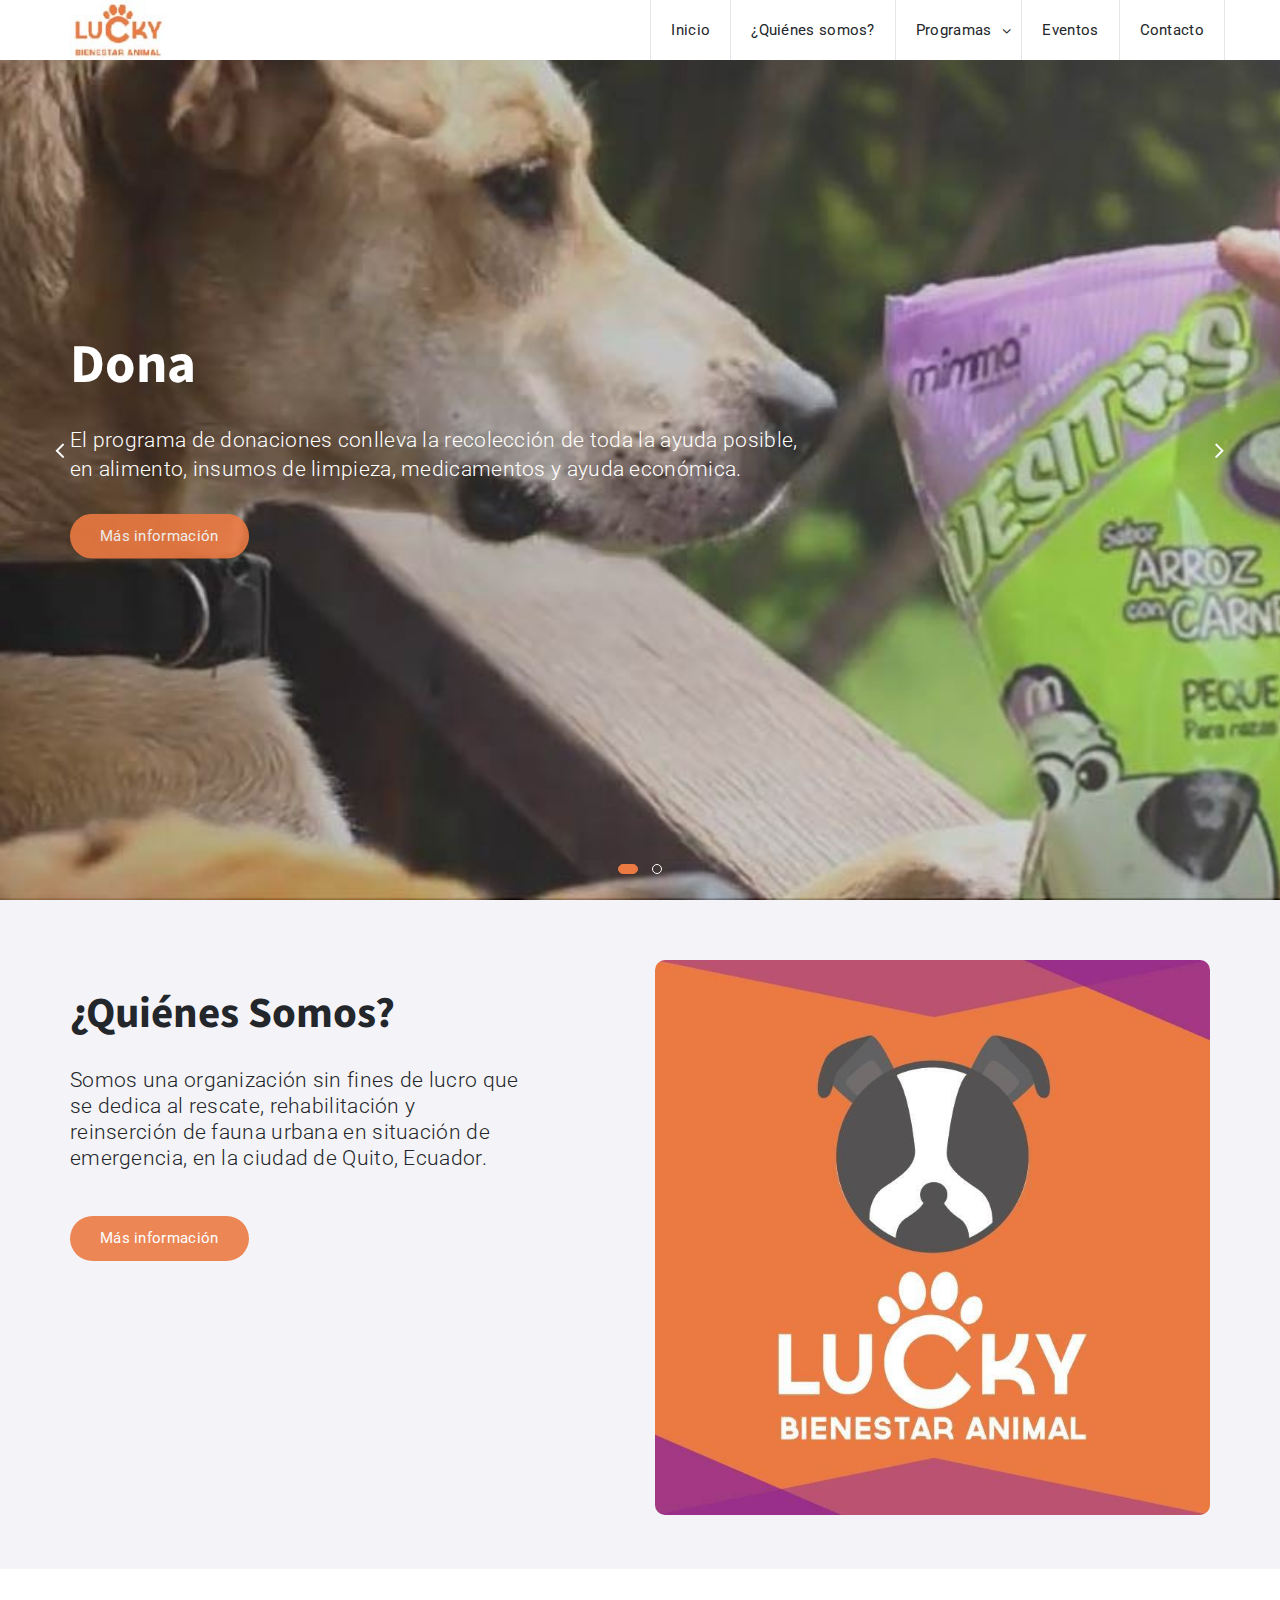
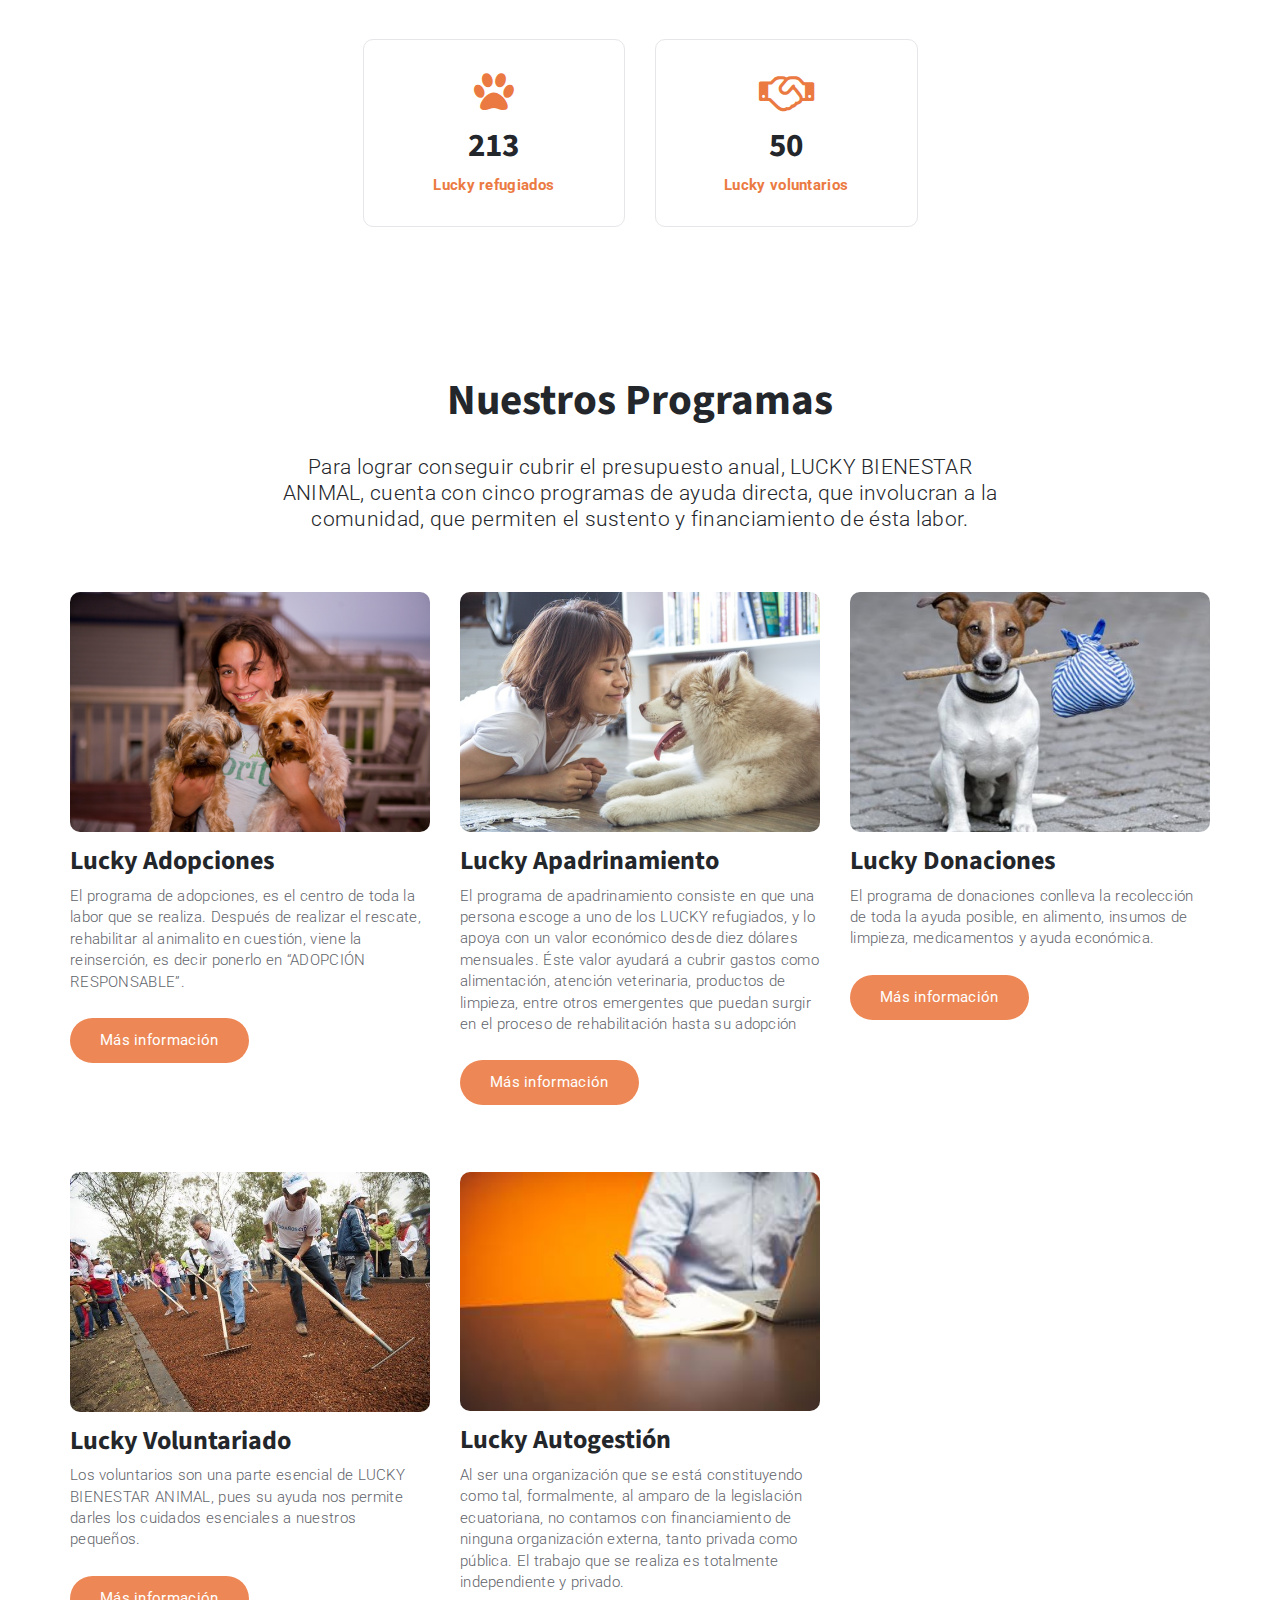
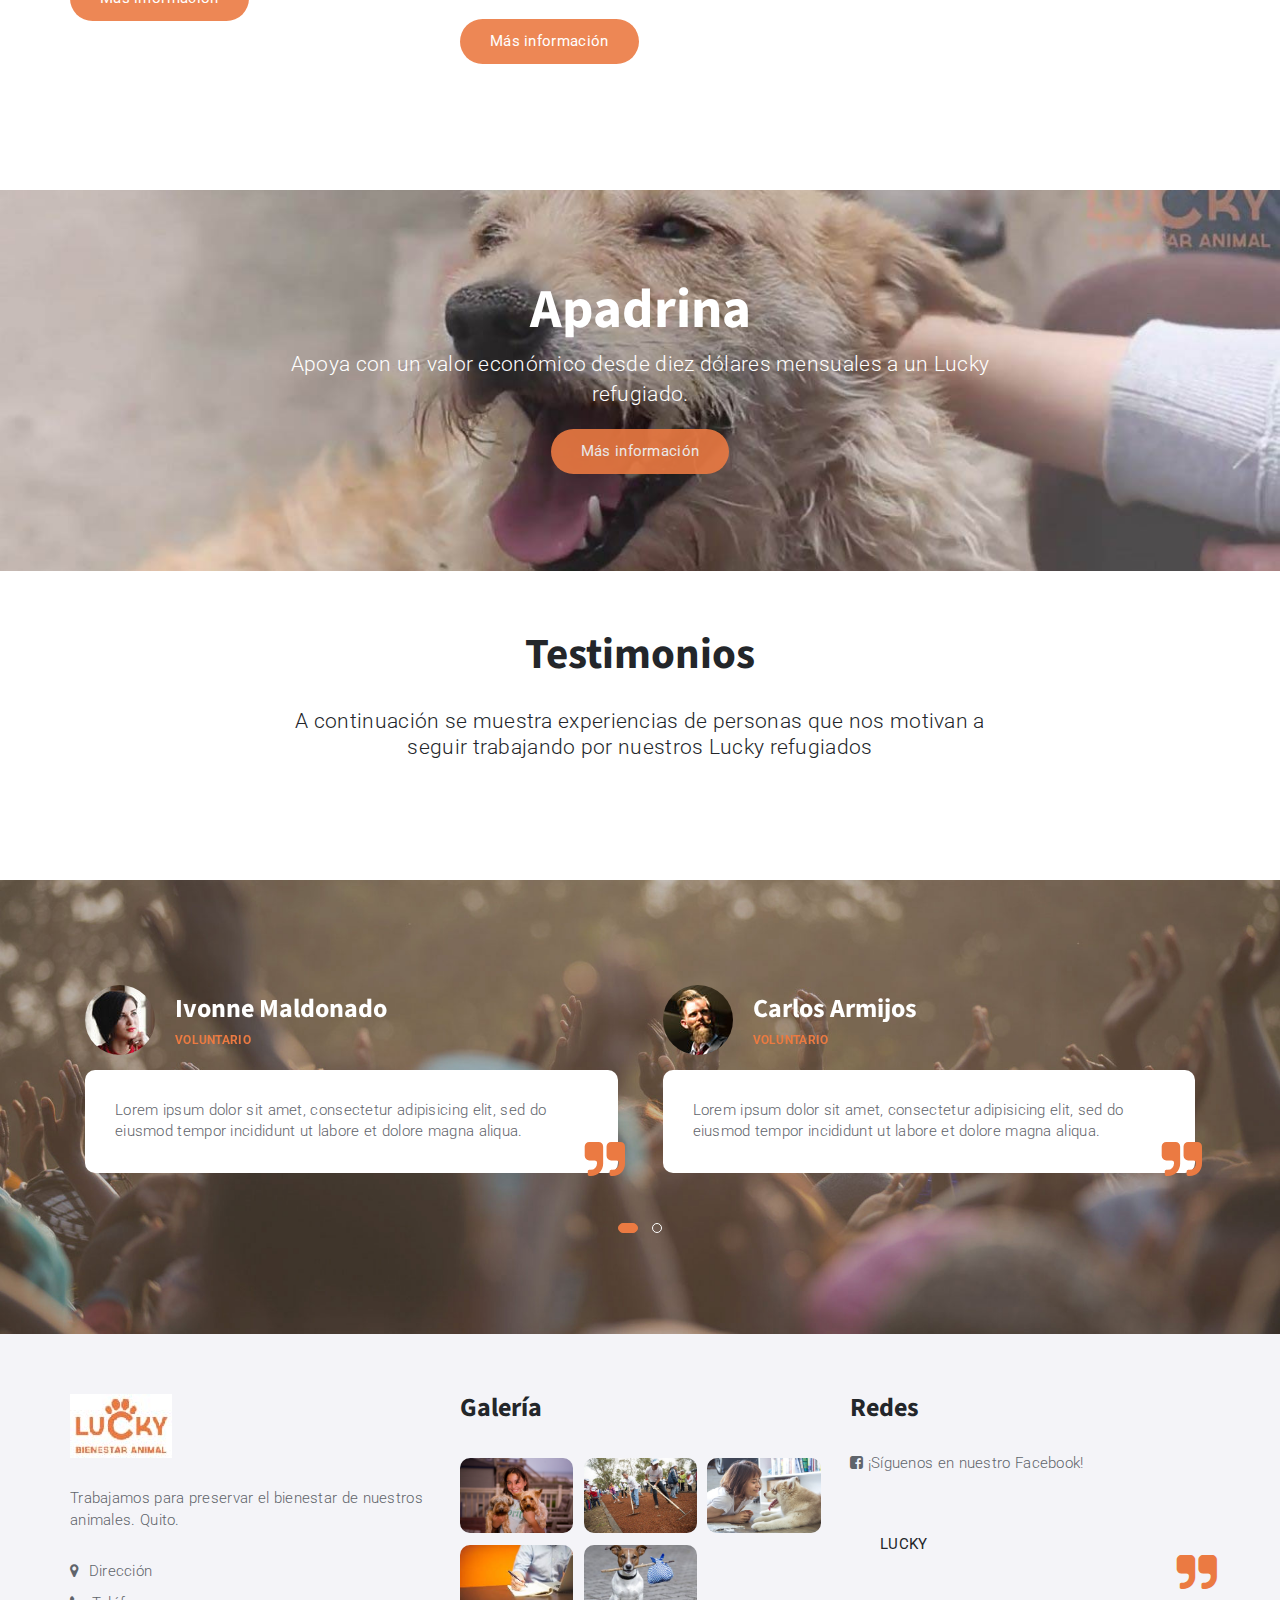
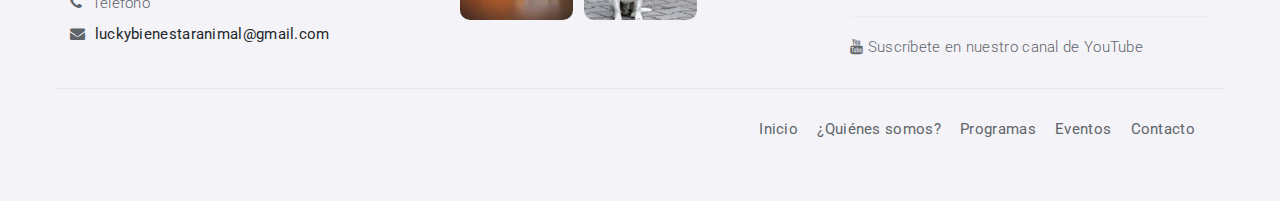
<file: public/index.html>
<!DOCTYPE html>
<html lang="en">

<head>
	<meta charset="utf-8">
	<meta http-equiv="X-UA-Compatible" content="IE=edge">
	<meta name="description" content="Lucky bienestar animal es una organización sin fines de lucro que se dedica al rescate,
	rehabilitación y reinserción de fauna urbana en situación de emergencia,
	en la ciudad de Quito, Ecuador. ">
	<meta name="viewport" content="width=device-width, initial-scale=1">
	<!-- The above 3 meta tags *must* come first in the head; any other head content must come *after* these tags -->

	<title>Lucky bienestar animal</title>

	<!-- Google font -->
	<link href="https://fonts.googleapis.com/css?family=Roboto:300,400%7CSource+Sans+Pro:700" rel="stylesheet">

	<!-- Bootstrap -->
	<link type="text/css" rel="stylesheet" href="css/bootstrap.min.css" />

	<!-- Owl Carousel -->
	<link type="text/css" rel="stylesheet" href="css/owl.carousel.css" />
	<link type="text/css" rel="stylesheet" href="css/owl.theme.default.css" />

	<!-- Font Awesome Icon -->
	<link rel="stylesheet" href="css/font-awesome.min.css">

	<!-- Custom stlylesheet -->
	<link type="text/css" rel="stylesheet" href="css/style.css" />

	<!-- HTML5 shim and Respond.js for IE8 support of HTML5 elements and media queries -->
	<!-- WARNING: Respond.js doesn't work if you view the page via file:// -->
	<!--[if lt IE 9]>
		  <script src="https://oss.maxcdn.com/html5shiv/3.7.3/html5shiv.min.js"></script>
		  <script src="https://oss.maxcdn.com/respond/1.4.2/respond.min.js"></script>
		<![endif]-->

</head>

<body>
	<!-- HEADER -->
	<header id="home">
		<!-- NAVGATION -->
		<nav id="main-navbar">
			<div class="container">
				<div class="navbar-header">
					<!-- Logo -->
					<div class="navbar-brand">
						<a class="logo" href="/">
							<img src="img/luckylogo.jpg" alt="logo">
						</a>
					</div>
					<!-- Logo -->

					<!-- Mobile toggle -->
					<button class="navbar-toggle-btn">
						<i class="fa fa-bars"></i>
					</button>
					<!-- Mobile toggle -->


				</div>

				<!-- Search -->

				<!-- Search -->

				<!-- Nav menu -->
				<ul class="navbar-menu nav navbar-nav navbar-right">
					<li>
						<a href="/">Inicio</a>
					</li>
					<li>
						<a href="#">¿Quiénes somos?</a>
					</li>
					<li class="has-dropdown">
						<a href="#">Programas</a>
						<ul class="dropdown">
							<li>
								<a href="#">Lucky adopciones</a>
							</li>
							<li>
								<a href="#ml">Lucky apadrinamiento</a>
							</li>
							<li>
								<a href="#ml">Lucky donaciones</a>
							</li>
							<li>
								<a href="#ml">Lucky voluntariado</a>
							</li>
							<li>
								<a href="#ml">Lucky autogestión</a>
							</li>
						</ul>
					</li>
					<li>
						<a href="#">Eventos</a>
					</li>

					<li>
						<a href="#">Contacto</a>
					</li>
				</ul>
				<!-- Nav menu -->
			</div>
		</nav>
		<!-- /NAVGATION -->

		<!-- HOME OWL -->
		<div id="home-owl" class="owl-carousel owl-theme">
			<!-- home item -->
			<div class="home-item">
				<!-- section background -->
				<div class="section-bg" style="background-image: url(./img/adoptagrande.JPG);"></div>
				<!-- /section background -->

				<!-- home content -->
				<div class="home">
					<div class="container">
						<div class="row">
							<div class="col-md-8">
								<div class="home-content">
									<h1>Dona</h1>
									<p class="lead">El programa de donaciones conlleva la recolección de toda la ayuda posible, en alimento, insumos de limpieza, medicamentos
										y ayuda económica.</p>
									<a href="#" class="primary-button">Más información</a>
								</div>
							</div>
						</div>
					</div>
				</div>
				<!-- /home content -->
			</div>
			<!-- /home item -->

			<!-- home item -->
			<div class="home-item">
				<!-- Background Image -->
				<div class="section-bg" style="background-image: url(./img/lucky1.jpg);"></div>
				<!-- /Background Image -->

				<!-- home content -->
				<div class="home">
					<div class="container">
						<div class="row">
							<div class="col-md-8">
								<div class="home-content">
									<h1>Sé un voluntario</h1>
									<p class="lead">Los voluntarios son una parte esencial de LUCKY BIENESTAR ANIMAL, pues su ayuda nos permite darles los cuidados
										esenciales a nuestros pequeños. </p>
									<a href="#" class="primary-button">Más información</a>
								</div>
							</div>
						</div>
					</div>
				</div>
				<!-- /home content -->
			</div>
			<!-- /home item -->
		</div>
		<!-- /HOME OWL -->
	</header>
	<!-- /HEADER -->

	<!-- ABOUT -->
	<div id="about" class="section">
		<!-- container -->
		<div class="container">
			<!-- row -->
			<div class="row">
				<!-- about content -->
				<div class="col-md-5">
					<div class="section-title">
						<h2 class="title">¿Quiénes somos?</h2>
						<p class="sub-title">Somos una organización sin fines de lucro que se dedica al rescate, rehabilitación y reinserción de fauna urbana en
							situación de emergencia, en la ciudad de Quito, Ecuador. </p>
					</div>
					<div class="about-content">
						<a href="#" class="primary-button">Más información</a>
					</div>
				</div>
				<!-- /about content -->

				<!-- about video -->
				<div class="col-md-offset-1 col-md-6">
					<a href="#" class="about-video">

						<img src="./img/logogrande.jpg" alt="">
					</a>
					<br>
					<br>
					<br>
				</div>
				<!-- /about video -->
			</div>
			<!-- /row -->
		</div>
		<!-- /container -->
	</div>
	<!-- /ABOUT -->

	<!-- NUMBERS -->
	<div id="numbers" class="section">
		<!-- container -->
		<div class="container">
			<!-- row -->
			<div class="row">
				<!-- number -->
				<div class="col-md-3 col-sm-6">

				</div>
				<!-- /number -->

				<!-- number -->
				<div class="col-md-3 col-sm-6">
					<div class="number">
						<i class="fa fa-paw"></i>
						<h3>213</h3>
						<span>
							<b>Lucky</b> refugiados</span>
					</div>
				</div>
				<!-- /number -->



				<!-- number -->
				<div class="col-md-3 col-sm-6">
					<div class="number">
						<i class="fa fa-handshake-o"></i>
						<h3>50</h3>
						<span>Lucky voluntarios</span>
					</div>
				</div>
				<!-- /number -->
			</div>
			<!-- /row -->
		</div>
		<!-- /container -->
	</div>
	<!-- /NUMBERS -->

	<!-- CAUSESS -->
	<div id="causes" class="section">
		<!-- container -->
		<div class="container">
			<!-- row -->
			<div class="row">

				<!-- section title -->
				<div class="col-md-8 col-md-offset-2">
					<div class="section-title text-center">
						<h2 class="title">Nuestros programas</h2>
						<p class="sub-title">Para lograr conseguir cubrir el presupuesto anual, LUCKY BIENESTAR ANIMAL, cuenta con cinco programas de ayuda directa,
							que involucran a la comunidad, que permiten el sustento y financiamiento de ésta labor. </p>
					</div>
				</div>
				<!-- section title -->

				<!-- causes -->
				<div class="col-md-4">
					<div class="causes">
						<div class="causes-img">
							<a href="#">
								<img src="img/adopta.JPG" alt="">
							</a>
						</div>

						<div class="causes-content">
							<h3>
								<a href="#">Lucky Adopciones</a>
							</h3>
							<p>El programa de adopciones, es el centro de toda la labor que se realiza. Después de realizar el rescate, rehabilitar
								al animalito en cuestión, viene la reinserción, es decir ponerlo en “ADOPCIÓN RESPONSABLE”. </p>
							<a href="#" class="primary-button causes-donate">Más información</a>
						</div>
					</div>
				</div>
				<!-- /causes -->

				<!-- causes -->
				<div class="col-md-4">
					<div class="causes">
						<div class="causes-img">
							<a href="#">
								<img src="img/apadrina.jpeg" alt="">
							</a>
						</div>

						<div class="causes-content">
							<h3>
								<a href="#">Lucky apadrinamiento
								</a>
							</h3>
							<p>El programa de apadrinamiento consiste en que una persona escoge a uno de los LUCKY refugiados, y lo apoya con un
								valor económico desde diez dólares mensuales. Éste valor ayudará a cubrir gastos como alimentación, atención veterinaria,
								productos de limpieza, entre otros emergentes que puedan surgir en el proceso de rehabilitación hasta su adopción
							</p>
							<a href="#" class="primary-button causes-donate">Más información</a>
						</div>
					</div>
				</div>
				<!-- /causes -->

				<!-- causes -->
				<div class="col-md-4">
					<div class="causes">
						<div class="causes-img">
							<a href="#">
								<img src="./img/dona.JPG" alt="">
							</a>
						</div>

						<div class="causes-content">
							<h3>
								<a href="#">Lucky donaciones</a>
							</h3>
							<p>El programa de donaciones conlleva la recolección de toda la ayuda posible, en alimento, insumos de limpieza, medicamentos
								y ayuda económica. </p>
							<a href="#" class="primary-button causes-donate">Más información</a>
						</div>
					</div>
				</div>
				<!-- /causes -->

				<div class="clearfix visible-md visible-lg"></div>

				<!-- causes -->
				<div class="col-md-4">
					<div class="causes">
						<div class="causes-img">
							<a href="#">
								<img src="./img/ayuda.jpg" alt="">
							</a>
						</div>

						<div class="causes-content">
							<h3>
								<a href="#">Lucky voluntariado</a>
							</h3>
							<p>Los voluntarios son una parte esencial de LUCKY BIENESTAR ANIMAL, pues su ayuda nos permite darles los cuidados esenciales
								a nuestros pequeños. </p>
							<a href="#" class="primary-button causes-donate">Más información</a>
						</div>
					</div>
				</div>
				<!-- /causes -->

				<!-- causes -->
				<div class="col-md-4">
					<div class="causes">
						<div class="causes-img">
							<a href="#">
								<img src="./img/auto.jpg" alt="">
							</a>
						</div>

						<div class="causes-content">
							<h3>
								<a href="#">Lucky autogestión</a>
							</h3>
							<p>Al ser una organización que se está constituyendo como tal, formalmente, al amparo de la legislación ecuatoriana,
								no contamos con financiamiento de ninguna organización externa, tanto privada como pública. El trabajo que se realiza
								es totalmente independiente y privado. </p>
							<a href="#" class="primary-button causes-donate">Más información</a>
						</div>
					</div>
				</div>
				<!-- /causes -->

				<!-- causes -->

				<!-- /causes -->
			</div>
			<!-- /row -->
		</div>
		<!-- /container -->
	</div>
	<!-- /CAUSESS -->

	<!-- CTA -->
	<div id="cta" class="section">
		<!-- background section -->
		<div class="section-bg" style="background-image: url(./img/apadrinagrande.JPG);" data-stellar-background-ratio="0.5"></div>
		<!-- /background section -->

		<!-- container -->
		<div class="container">
			<!-- row -->
			<div class="row">
				<!-- cta content -->
				<div class="col-md-offset-2 col-md-8">
					<div class="cta-content text-center">
						<h1>Apadrina</h1>
						<p class="lead">Apoya con un valor económico desde diez dólares mensuales a un Lucky refugiado.</p>
						<a href="#" class="primary-button">Más información</a>
					</div>
				</div>
				<!-- /cta content -->
			</div>
			<!-- /row -->
		</div>
		<!-- /container -->
	</div>
	<!-- /CTA -->

	<!-- EVENTS -->
	<div id="events" class="section">
		<!-- container -->
		<div class="container">
			<!-- row -->
			<div class="row">
				<!-- section title -->
				<div class="col-md-8 col-md-offset-2">
					<div class="section-title text-center">
						<h2 class="title">Testimonios</h2>
						<p class="sub-title">A continuación se muestra experiencias de personas que nos motivan a seguir trabajando por nuestros Lucky refugiados</p>
					</div>
				</div>


				<!-- /section title -->









			</div>
			<!-- /row -->
		</div>
		<!-- /container -->
	</div>
	<!-- /EVENTS -->

	<!-- TESTIMONIAL -->
	<div id="testimonial" class="section">
		<!-- background section -->
		<div class="section-bg" style="background-image: url(./img/background-2.jpg);" data-stellar-background-ratio="0.5"></div>
		<!-- /background section -->

		<!-- container -->
		<div class="container">
			<!-- row -->
			<div class="row">
				<!-- Testimonial owl -->
				<div class="col-md-12">
					<div id="testimonial-owl" class="owl-carousel owl-theme">
						<!-- testimonial -->
						<div class="testimonial">
							<div class="testimonial-meta">
								<div class="testimonial-img">
									<img src="./img/avatar-1.jpg" alt="">
								</div>
								<h3>Ivonne Maldonado</h3>
								<span>Voluntario</span>
							</div>
							<div class="testimonial-quote">
								<blockquote>
									<p>Lorem ipsum dolor sit amet, consectetur adipisicing elit, sed do eiusmod tempor incididunt ut labore et dolore magna
										aliqua.</p>
								</blockquote>
							</div>
						</div>
						<!-- /testimonial -->

						<!-- testimonial -->
						<div class="testimonial">
							<div class="testimonial-meta">
								<div class="testimonial-img">
									<img src="./img/avatar-2.jpg" alt="">
								</div>
								<h3>Carlos Armijos</h3>
								<span>Voluntario</span>
							</div>
							<div class="testimonial-quote">
								<blockquote>
									<p>Lorem ipsum dolor sit amet, consectetur adipisicing elit, sed do eiusmod tempor incididunt ut labore et dolore magna
										aliqua.</p>
								</blockquote>
							</div>
						</div>
						<!-- /testimonial -->

						<!-- testimonial -->
						<div class="testimonial">
							<div class="testimonial-meta">
								<div class="testimonial-img">
									<img src="./img/avatar-1.jpg" alt="">
								</div>
								<h3>John Doe</h3>
								<span>Volunteer</span>
							</div>
							<div class="testimonial-quote">
								<blockquote>
									<p>Lorem ipsum dolor sit amet, consectetur adipisicing elit, sed do eiusmod tempor incididunt ut labore et dolore magna
										aliqua.</p>
								</blockquote>
							</div>
						</div>
						<!-- /testimonial -->


					</div>
				</div>
				<!-- /Testimonial owl -->
			</div>
			<!-- /Row -->
		</div>
		<!-- /container -->
	</div>
	<!-- /TESTIMONIAL -->



	<!-- FOOTER -->
	<footer id="footer" class="section">
		<!-- container -->
		<div class="container">
			<!-- row -->
			<div class="row">
				<!-- footer contact -->
				<div class="col-md-4">
					<div class="footer">
						<div class="footer-logo">
							<a class="logo" href="#">
								<img src="img/luckylogo.jpg" alt="">
							</a>
						</div>
						<p>Trabajamos para preservar el bienestar de nuestros animales. Quito. </p>
						<ul class="footer-contact">
							<li>
								<i class="fa fa-map-marker"></i> Dirección</li>
							<li>
								<i class="fa fa-phone"></i> Teléfono</li>
							<li>
								<i class="fa fa-envelope"></i>
								<a href="mailto:luckybienestaranimal@gmail.com
								">luckybienestaranimal@gmail.com</a>
							</li>
						</ul>
					</div>
				</div>
				<!-- /footer contact -->

				<!-- footer galery -->
				<div class="col-md-4">
					<div class="footer">
						<h3 class="footer-title">Galería</h3>
						<ul class="footer-galery">
							<li>
								<a href="#">
									<img src="./img/adopta.JPG" alt="">
								</a>
							</li>
							<li>
								<a href="#">
									<img src="./img/ayuda.jpg" alt="">
								</a>
							</li>
							<li>
								<a href="#">
									<img src="./img/apadrina.jpeg" alt="">
								</a>
							</li>
							<li>
								<a href="#">
									<img src="./img/auto.jpg" alt="">
								</a>
							</li>
							<li>
								<a href="#">
									<img src="./img/dona.JPG" alt="">
								</a>
							</li>

						</ul>
					</div>
				</div>
				<!-- /footer galery -->

				<!-- footer newsletter -->
				<div class="col-md-4">
					<div class="footer">
						<h3 class="footer-title">Redes</h3>
						<p><i class="fa fa-facebook-square"></i> ¡Síguenos en nuestro Facebook!</p>

						<div class="fb-page" data-href="https://www.facebook.com/luckybienestaranimal/" data-tabs="timeline" data-small-header="false"
						 data-adapt-container-width="true" data-hide-cover="false" data-show-facepile="true">
							<blockquote cite="https://www.facebook.com/luckybienestaranimal/" class="fb-xfbml-parse-ignore">
								<a href="https://www.facebook.com/luckybienestaranimal/">LUCKY</a>
							</blockquote>
						</div>
						<hr>
						<p><i class="fa fa-youtube"></i> Suscríbete en nuestro canal de YouTube</p>
						<div class="g-ytsubscribe" data-channelid="UCKkUNI-qKAewHZez6k0p3Zg" data-layout="full" data-count="hidden"></div>




					</div>
				</div>
				<!-- /footer newsletter -->
			</div>
			<!-- /row -->

			<!-- footer copyright & nav -->
			<div id="footer-bottom" class="row">
				<div class="col-md-6 col-md-push-6">
					<ul class="footer-nav">
						<li>
							<a href="#">Inicio</a>
						</li>
						<li>
							<a href="#">¿Quiénes somos?</a>
						</li>
						<li>
							<a href="#">Programas</a>
						</li>
						<li>
							<a href="#">Eventos</a>
						</li>

						<li>
							<a href="#">Contacto</a>
						</li>
					</ul>
				</div>

				<div class="col-md-6 col-md-pull-6">
					<div class="footer-copyright">
					
					</div>
				</div>
			</div>
			<!-- /footer copyright & nav -->
		</div>
		<!-- /container -->
	</footer>
	<!-- /FOOTER -->

	<!-- jQuery Plugins -->
	<script src="js/jquery.min.js"></script>
	<script src="js/bootstrap.min.js"></script>
	<script src="js/owl.carousel.min.js"></script>
	<script src="js/jquery.stellar.min.js"></script>
	<script src="js/main.js"></script>
	<script src="https://apis.google.com/js/platform.js"></script>



</body>

<div id="fb-root"></div>
<script>(function (d, s, id) {
		var js, fjs = d.getElementsByTagName(s)[0];
		if (d.getElementById(id)) return;
		js = d.createElement(s); js.id = id;
		js.src = 'https://connect.facebook.net/es_ES/sdk.js#xfbml=1&version=v3.0&appId=587679031611396&autoLogAppEvents=1';
		fjs.parentNode.insertBefore(js, fjs);
	}(document, 'script', 'facebook-jssdk'));</script>

</html>
</file>
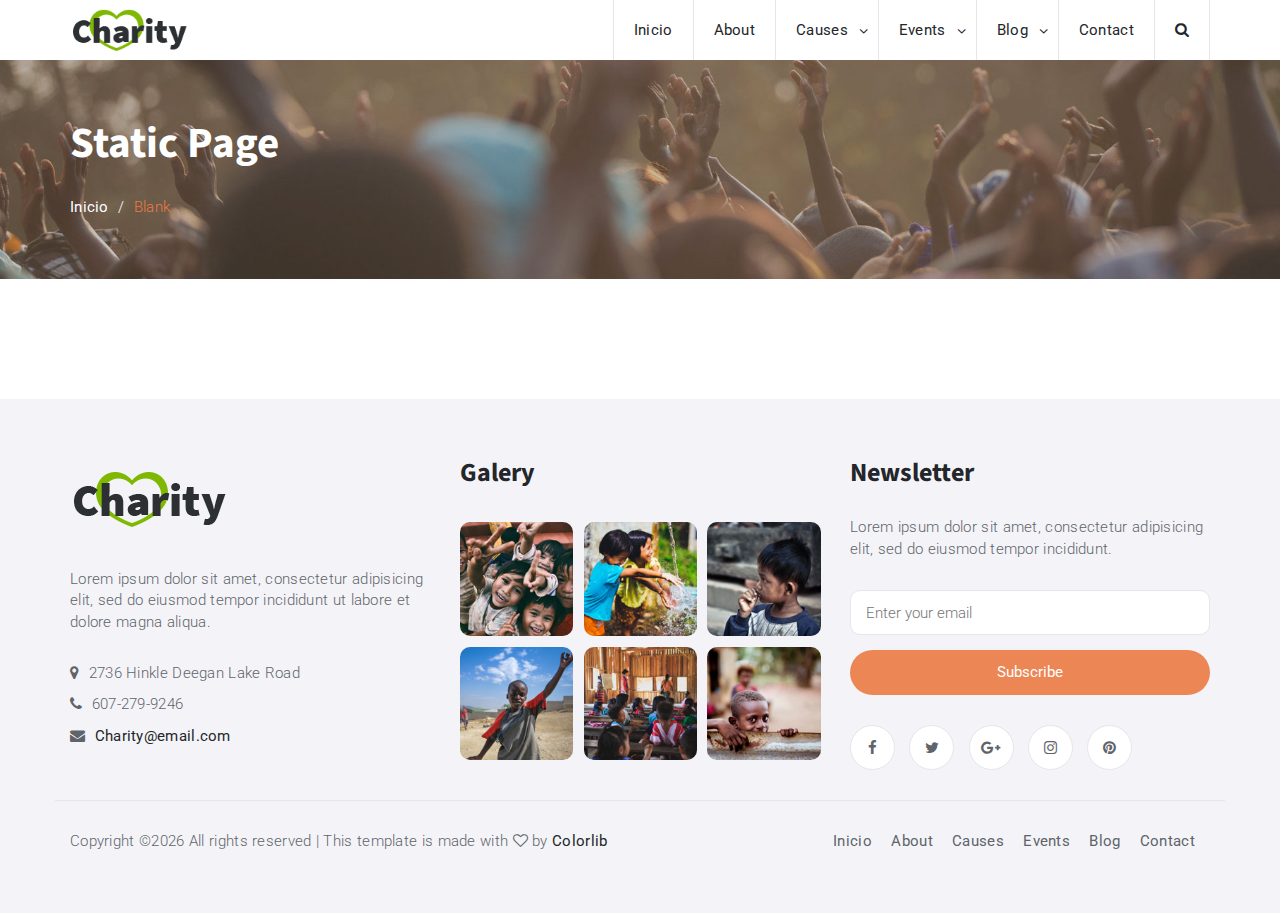
<file: public/blank.html>
<!DOCTYPE html>
<html lang="en">

<head>
	<meta charset="utf-8">
	<meta http-equiv="X-UA-Compatible" content="IE=edge">
	<meta name="viewport" content="width=device-width, initial-scale=1">
	<!-- The above 3 meta tags *must* come first in the head; any other head content must come *after* these tags -->

	<title>Charity HTML Template</title>

	<!-- Google font -->
	<link href="https://fonts.googleapis.com/css?family=Roboto:300,400%7CSource+Sans+Pro:700" rel="stylesheet">

	<!-- Bootstrap -->
	<link type="text/css" rel="stylesheet" href="css/bootstrap.min.css" />

	<!-- Owl Carousel -->
	<link type="text/css" rel="stylesheet" href="css/owl.carousel.css" />
	<link type="text/css" rel="stylesheet" href="css/owl.theme.default.css" />

	<!-- Font Awesome Icon -->
	<link rel="stylesheet" href="css/font-awesome.min.css">

	<!-- Custom stlylesheet -->
	<link type="text/css" rel="stylesheet" href="css/style.css" />

	<!-- HTML5 shim and Respond.js for IE8 support of HTML5 elements and media queries -->
	<!-- WARNING: Respond.js doesn't work if you view the page via file:// -->
	<!--[if lt IE 9]>
		  <script src="https://oss.maxcdn.com/html5shiv/3.7.3/html5shiv.min.js"></script>
		  <script src="https://oss.maxcdn.com/respond/1.4.2/respond.min.js"></script>
		<![endif]-->

</head>

<body>
	<!-- HEADER -->
	<header>
		<!-- NAVGATION -->
		<nav id="main-navbar">
			<div class="container">
				<div class="navbar-header">
					<!-- Logo -->
					<div class="navbar-brand">
						<a class="logo" href="index.html"><img src="img/logo.png" alt="logo"></a>
					</div>
					<!-- Logo -->

					<!-- Mobile toggle -->
					<button class="navbar-toggle-btn">
							<i class="fa fa-bars"></i>
						</button>
					<!-- Mobile toggle -->

					<!-- Mobile Search toggle -->
					<button class="search-toggle-btn">
							<i class="fa fa-search"></i>
						</button>
					<!-- Mobile Search toggle -->
				</div>

				<!-- Search -->
				<div class="navbar-search">
					<button class="search-btn"><i class="fa fa-search"></i></button>
					<div class="search-form">
						<form>
							<input class="input" type="text" name="search" placeholder="Search">
						</form>
					</div>
				</div>
				<!-- Search -->

				<!-- Nav menu -->
				<ul class="navbar-menu nav navbar-nav navbar-right">
					<li><a href="index.html">Inicio</a></li>
					<li><a href="#">About</a></li>
					<li class="has-dropdown"><a href="#">Causes</a>
						<ul class="dropdown">
							<li><a href="single-cause.html">Single Cause</a></li>
						</ul>
					</li>
					<li class="has-dropdown"><a href="#">Events</a>
						<ul class="dropdown">
							<li><a href="single-event.html">Single event</a></li>
						</ul>
					</li>
					<li class="has-dropdown"><a href="#">Blog</a>
						<ul class="dropdown">
							<li><a href="blog.html">Blog Page</a></li>
							<li><a href="single-blog.html">Single Blog</a></li>
						</ul>
					</li>
					<li><a href="#">Contact</a></li>
				</ul>
				<!-- Nav menu -->
			</div>
		</nav>
		<!-- /NAVGATION -->

		<!-- Page Header -->
		<div id="page-header">
			<!-- section background -->
			<div class="section-bg" style="background-image: url(./img/background-2.jpg);"></div>
			<!-- /section background -->

			<!-- page header content -->
			<div class="container">
				<div class="row">
					<div class="col-md-12">
						<div class="header-content">
							<h1>Static Page</h1>
							<ul class="breadcrumb">
								<li><a href="index.html">Inicio</a></li>
								<li class="active">Blank</li>
							</ul>
						</div>
					</div>
				</div>
			</div>
			<!-- /page header content -->
		</div>
		<!-- /Page Header -->
	</header>
	<!-- /HEADER -->

	<!-- SECTION -->
	<div class="section">
		<!-- container -->
		<div class="container">
			<!-- row -->
			<div class="row">
			</div>
			<!-- /row -->
		</div>
		<!-- /container -->
	</div>
	<!-- /SECTION -->

	<!-- FOOTER -->
	<footer id="footer" class="section">
		<!-- container -->
		<div class="container">
			<!-- row -->
			<div class="row">
				<!-- footer contact -->
				<div class="col-md-4">
					<div class="footer">
						<div class="footer-logo">
							<a class="logo" href="#"><img src="./img/logo.png" alt=""></a>
						</div>
						<p>Lorem ipsum dolor sit amet, consectetur adipisicing elit, sed do eiusmod tempor incididunt ut labore et dolore magna aliqua.</p>
						<ul class="footer-contact">
							<li><i class="fa fa-map-marker"></i> 2736 Hinkle Deegan Lake Road</li>
							<li><i class="fa fa-phone"></i> 607-279-9246</li>
							<li><i class="fa fa-envelope"></i> <a href="#">Charity@email.com</a></li>
						</ul>
					</div>
				</div>
				<!-- /footer contact -->

				<!-- footer galery -->
				<div class="col-md-4">
					<div class="footer">
						<h3 class="footer-title">Galery</h3>
						<ul class="footer-galery">
							<li><a href="#"><img src="./img/galery-1.jpg" alt=""></a></li>
							<li><a href="#"><img src="./img/galery-2.jpg" alt=""></a></li>
							<li><a href="#"><img src="./img/galery-3.jpg" alt=""></a></li>
							<li><a href="#"><img src="./img/galery-4.jpg" alt=""></a></li>
							<li><a href="#"><img src="./img/galery-5.jpg" alt=""></a></li>
							<li><a href="#"><img src="./img/galery-6.jpg" alt=""></a></li>
						</ul>
					</div>
				</div>
				<!-- /footer galery -->

				<!-- footer newsletter -->
				<div class="col-md-4">
					<div class="footer">
						<h3 class="footer-title">Newsletter</h3>
						<p>Lorem ipsum dolor sit amet, consectetur adipisicing elit, sed do eiusmod tempor incididunt.</p>
						<form class="footer-newsletter">
							<input class="input" type="email" placeholder="Enter your email">
							<button class="primary-button">Subscribe</button>
						</form>
						<ul class="footer-social">
							<li><a href="#"><i class="fa fa-facebook"></i></a></li>
							<li><a href="#"><i class="fa fa-twitter"></i></a></li>
							<li><a href="#"><i class="fa fa-google-plus"></i></a></li>
							<li><a href="#"><i class="fa fa-instagram"></i></a></li>
							<li><a href="#"><i class="fa fa-pinterest"></i></a></li>
						</ul>
					</div>
				</div>
				<!-- /footer newsletter -->
			</div>
			<!-- /row -->

			<!-- footer copyright & nav -->
			<div id="footer-bottom" class="row">
				<div class="col-md-6 col-md-push-6">
					<ul class="footer-nav">
						<li><a href="#">Inicio</a></li>
						<li><a href="#">About</a></li>
						<li><a href="#">Causes</a></li>
						<li><a href="#">Events</a></li>
						<li><a href="#">Blog</a></li>
						<li><a href="#">Contact</a></li>
					</ul>
				</div>

				<div class="col-md-6 col-md-pull-6">
					<div class="footer-copyright">
						<span><!-- Link back to Colorlib can't be removed. Template is licensed under CC BY 3.0. -->
Copyright &copy;<script>document.write(new Date().getFullYear());</script> All rights reserved | This template is made with <i class="fa fa-heart-o" aria-hidden="true"></i> by <a href="https://colorlib.com" target="_blank">Colorlib</a>
<!-- Link back to Colorlib can't be removed. Template is licensed under CC BY 3.0. --></span>
					</div>
				</div>
			</div>
			<!-- /footer copyright & nav -->
		</div>
		<!-- /container -->
	</footer>
	<!-- /FOOTER -->

	<!-- jQuery Plugins -->
	<script src="js/jquery.min.js"></script>
	<script src="js/bootstrap.min.js"></script>
	<script src="js/owl.carousel.min.js"></script>
	<script src="js/jquery.stellar.min.js"></script>
	<script src="js/main.js"></script>

	

</body>

</html>
</file>
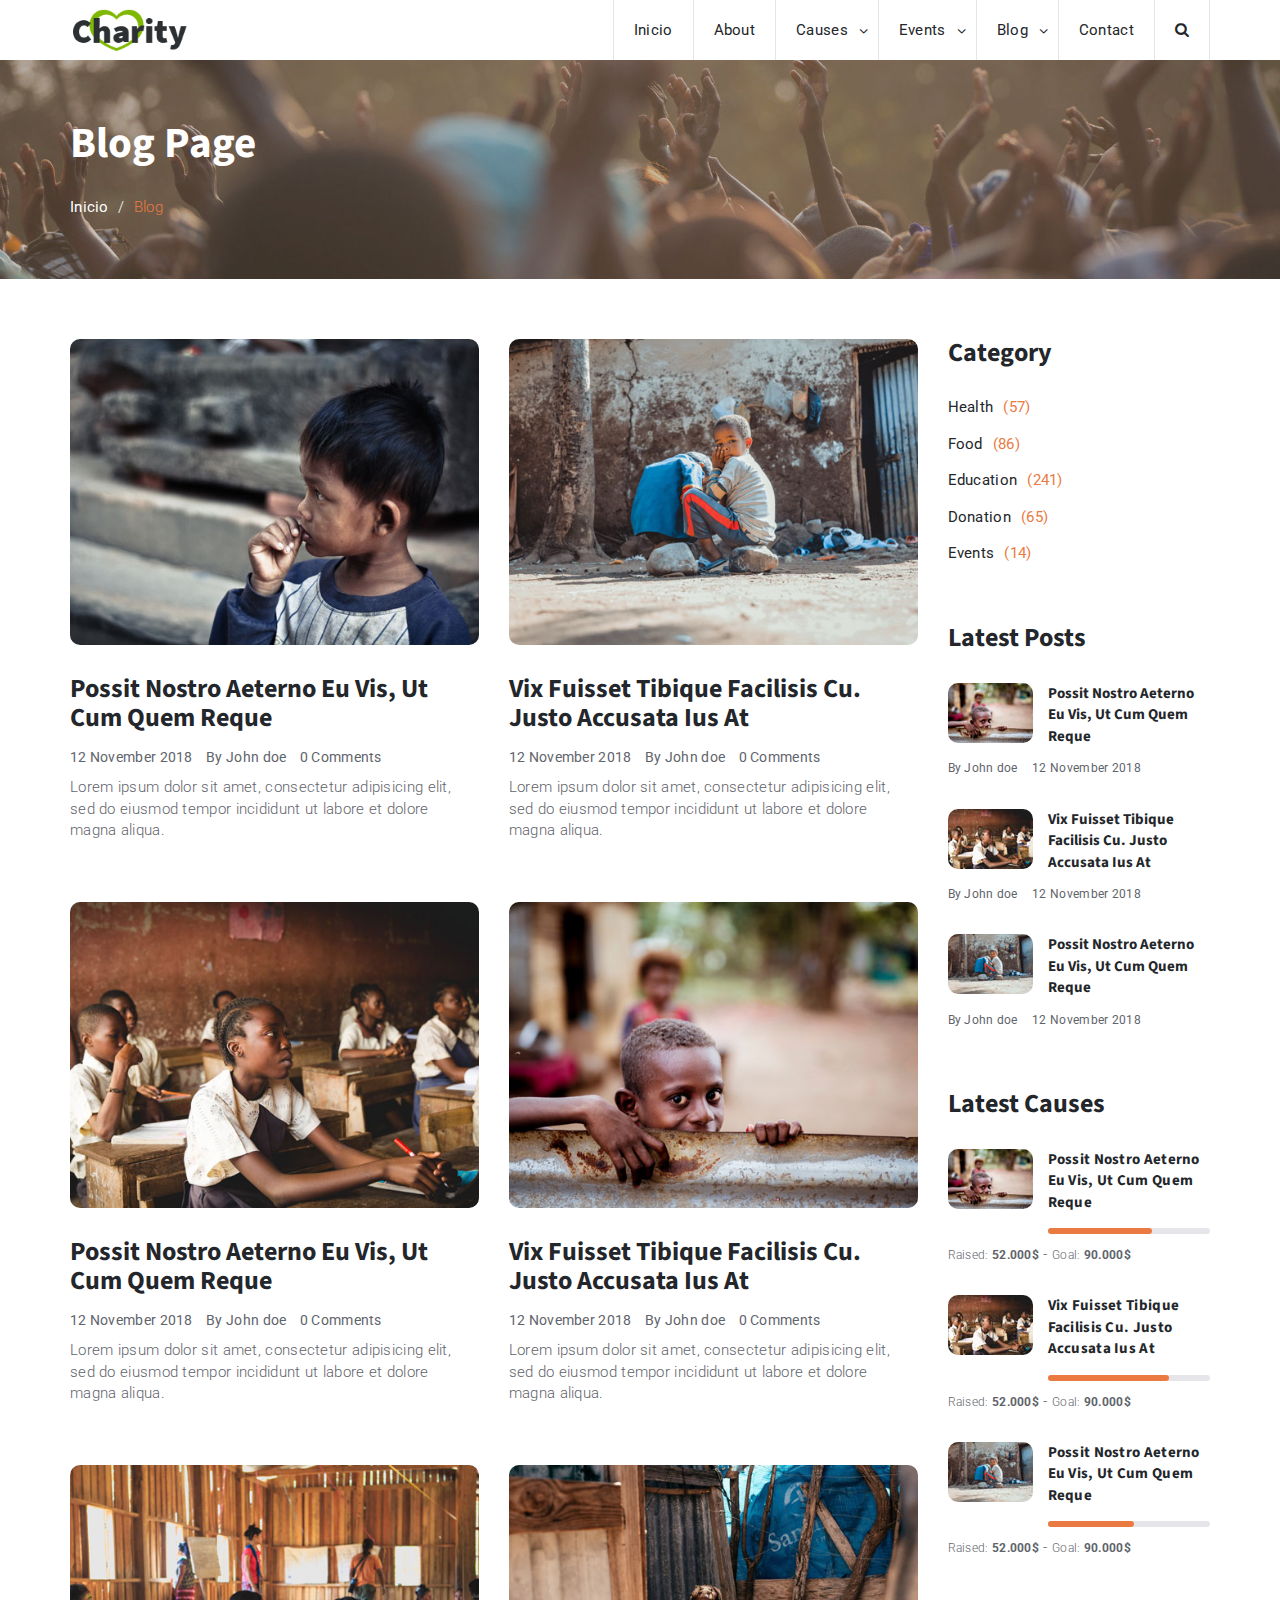
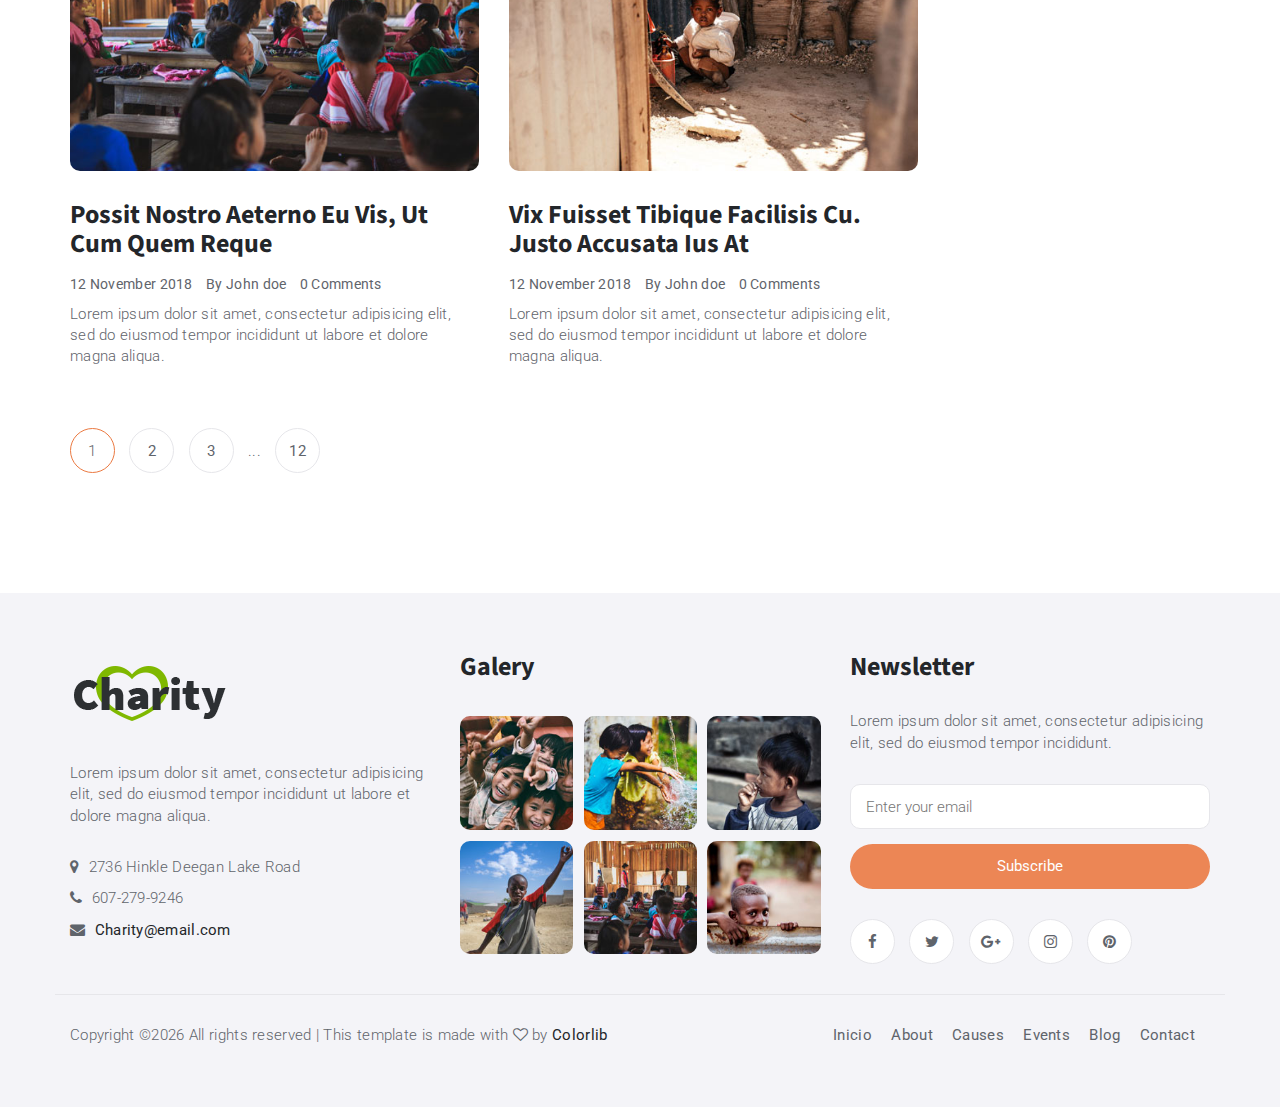
<file: public/blog.html>
<!DOCTYPE html>
<html lang="en">

<head>
	<meta charset="utf-8">
	<meta http-equiv="X-UA-Compatible" content="IE=edge">
	<meta name="viewport" content="width=device-width, initial-scale=1">
	<!-- The above 3 meta tags *must* come first in the head; any other head content must come *after* these tags -->

	<title>Charity HTML Template</title>

	<!-- Google font -->
	<link href="https://fonts.googleapis.com/css?family=Roboto:300,400%7CSource+Sans+Pro:700" rel="stylesheet">

	<!-- Bootstrap -->
	<link type="text/css" rel="stylesheet" href="css/bootstrap.min.css" />

	<!-- Owl Carousel -->
	<link type="text/css" rel="stylesheet" href="css/owl.carousel.css" />
	<link type="text/css" rel="stylesheet" href="css/owl.theme.default.css" />

	<!-- Font Awesome Icon -->
	<link rel="stylesheet" href="css/font-awesome.min.css">

	<!-- Custom stlylesheet -->
	<link type="text/css" rel="stylesheet" href="css/style.css" />

	<!-- HTML5 shim and Respond.js for IE8 support of HTML5 elements and media queries -->
	<!-- WARNING: Respond.js doesn't work if you view the page via file:// -->
	<!--[if lt IE 9]>
		  <script src="https://oss.maxcdn.com/html5shiv/3.7.3/html5shiv.min.js"></script>
		  <script src="https://oss.maxcdn.com/respond/1.4.2/respond.min.js"></script>
		<![endif]-->

</head>

<body>
	<!-- HEADER -->
	<header>
		<!-- NAVGATION -->
		<nav id="main-navbar">
			<div class="container">
				<div class="navbar-header">
					<!-- Logo -->
					<div class="navbar-brand">
						<a class="logo" href="index.html"><img src="img/logo.png" alt="logo"></a>
					</div>
					<!-- Logo -->

					<!-- Mobile toggle -->
					<button class="navbar-toggle-btn">
							<i class="fa fa-bars"></i>
						</button>
					<!-- Mobile toggle -->

					<!-- Mobile Search toggle -->
					<button class="search-toggle-btn">
							<i class="fa fa-search"></i>
						</button>
					<!-- Mobile Search toggle -->
				</div>

				<!-- Search -->
				<div class="navbar-search">
					<button class="search-btn"><i class="fa fa-search"></i></button>
					<div class="search-form">
						<form>
							<input class="input" type="text" name="search" placeholder="Search">
						</form>
					</div>
				</div>
				<!-- Search -->

				<!-- Nav menu -->
				<ul class="navbar-menu nav navbar-nav navbar-right">
					<li><a href="index.html">Inicio</a></li>
					<li><a href="#">About</a></li>
					<li class="has-dropdown"><a href="#">Causes</a>
						<ul class="dropdown">
							<li><a href="single-cause.html">Single Cause</a></li>
						</ul>
					</li>
					<li class="has-dropdown"><a href="#">Events</a>
						<ul class="dropdown">
							<li><a href="single-event.html">Single event</a></li>
						</ul>
					</li>
					<li class="has-dropdown"><a href="#">Blog</a>
						<ul class="dropdown">
							<li><a href="blog.html">Blog Page</a></li>
							<li><a href="single-blog.html">Single Blog</a></li>
						</ul>
					</li>
					<li><a href="#">Contact</a></li>
				</ul>
				<!-- Nav menu -->
			</div>
		</nav>
		<!-- /NAVGATION -->

		<!-- Page Header -->
		<div id="page-header">
			<!-- section background -->
			<div class="section-bg" style="background-image: url(./img/background-2.jpg);"></div>
			<!-- /section background -->

			<!-- page header content -->
			<div class="container">
				<div class="row">
					<div class="col-md-12">
						<div class="header-content">
							<h1>Blog Page</h1>
							<ul class="breadcrumb">
								<li><a href="index.html">Inicio</a></li>
								<li class="active">Blog</li>
							</ul>
						</div>
					</div>
				</div>
			</div>
			<!-- /page header content -->
		</div>
		<!-- /Page Header -->
	</header>
	<!-- /HEADER -->

	<!-- SECTION -->
	<div class="section">
		<!-- container -->
		<div class="container">
			<!-- row -->
			<div class="row">
				<!-- MAIN -->
				<main id="main" class="col-md-9">
					<div class="row">

						<!-- article -->
						<div class="col-md-6">
							<div class="article">
								<div class="article-img">
									<a href="single-blog.html">
										<img src="./img/post-1.jpg" alt="">
									</a>
								</div>
								<div class="article-content">
									<h3 class="article-title"><a href="single-blog.html">Possit nostro aeterno eu vis, ut cum quem reque</a></h3>
									<ul class="article-meta">
										<li>12 November 2018</li>
										<li>By John doe</li>
										<li>0 Comments</li>
									</ul>
									<p>Lorem ipsum dolor sit amet, consectetur adipisicing elit, sed do eiusmod tempor incididunt ut labore et dolore magna aliqua.</p>
								</div>
							</div>
						</div>
						<!-- /article -->

						<!-- article -->
						<div class="col-md-6">
							<div class="article">
								<div class="article-img">
									<a href="single-blog.html">
										<img src="./img/post-2.jpg" alt="">
									</a>
								</div>
								<div class="article-content">
									<h3 class="article-title"><a href="single-blog.html">Vix fuisset tibique facilisis cu. Justo accusata ius at</a></h3>
									<ul class="article-meta">
										<li>12 November 2018</li>
										<li>By John doe</li>
										<li>0 Comments</li>
									</ul>
									<p>Lorem ipsum dolor sit amet, consectetur adipisicing elit, sed do eiusmod tempor incididunt ut labore et dolore magna aliqua.</p>
								</div>
							</div>
						</div>
						<!-- /article -->

						<div class="clearfix visible-md visible-lg"></div>

						<!-- article -->
						<div class="col-md-6">
							<div class="article">
								<div class="article-img">
									<a href="single-blog.html">
										<img src="./img/post-3.jpg" alt="">
									</a>
								</div>
								<div class="article-content">
									<h3 class="article-title"><a href="single-blog.html">Possit nostro aeterno eu vis, ut cum quem reque</a></h3>
									<ul class="article-meta">
										<li>12 November 2018</li>
										<li>By John doe</li>
										<li>0 Comments</li>
									</ul>
									<p>Lorem ipsum dolor sit amet, consectetur adipisicing elit, sed do eiusmod tempor incididunt ut labore et dolore magna aliqua.</p>
								</div>
							</div>
						</div>
						<!-- /article -->

						<!-- article -->
						<div class="col-md-6">
							<div class="article">
								<div class="article-img">
									<a href="single-blog.html">
										<img src="./img/post-4.jpg" alt="">
									</a>
								</div>
								<div class="article-content">
									<h3 class="article-title"><a href="single-blog.html">Vix fuisset tibique facilisis cu. Justo accusata ius at</a></h3>
									<ul class="article-meta">
										<li>12 November 2018</li>
										<li>By John doe</li>
										<li>0 Comments</li>
									</ul>
									<p>Lorem ipsum dolor sit amet, consectetur adipisicing elit, sed do eiusmod tempor incididunt ut labore et dolore magna aliqua.</p>
								</div>
							</div>
						</div>
						<!-- /article -->

						<div class="clearfix visible-md visible-lg"></div>

						<!-- article -->
						<div class="col-md-6">
							<div class="article">
								<div class="article-img">
									<a href="single-blog.html">
										<img src="./img/post-5.jpg" alt="">
									</a>
								</div>
								<div class="article-content">
									<h3 class="article-title"><a href="single-blog.html">Possit nostro aeterno eu vis, ut cum quem reque</a></h3>
									<ul class="article-meta">
										<li>12 November 2018</li>
										<li>By John doe</li>
										<li>0 Comments</li>
									</ul>
									<p>Lorem ipsum dolor sit amet, consectetur adipisicing elit, sed do eiusmod tempor incididunt ut labore et dolore magna aliqua.</p>
								</div>
							</div>
						</div>
						<!-- /article -->

						<!-- article -->
						<div class="col-md-6">
							<div class="article">
								<div class="article-img">
									<a href="single-blog.html">
										<img src="./img/post-6.jpg" alt="">
									</a>
								</div>
								<div class="article-content">
									<h3 class="article-title"><a href="single-blog.html">Vix fuisset tibique facilisis cu. Justo accusata ius at</a></h3>
									<ul class="article-meta">
										<li>12 November 2018</li>
										<li>By John doe</li>
										<li>0 Comments</li>
									</ul>
									<p>Lorem ipsum dolor sit amet, consectetur adipisicing elit, sed do eiusmod tempor incididunt ut labore et dolore magna aliqua.</p>
								</div>
							</div>
						</div>
						<!-- /article -->

						<!-- pagination -->
						<div class="col-md-12">
							<ul class="article-pagination">
								<li class="active">1</li>
								<li><a href="#">2</a></li>
								<li><a href="#">3</a></li>
								<li>...</li>
								<li><a href="#">12</a></li>
							</ul>
						</div>
						<!-- /pagination -->
					</div>
				</main>
				<!-- /MAIN -->

				<!-- ASIDE -->
				<aside id="aside" class="col-md-3">
					<!-- category widget -->
					<div class="widget">
						<h3 class="widget-title">Category</h3>
						<div class="widget-category">
							<ul>
								<li><a href="#">Health<span>(57)</span></a></li>
								<li><a href="#">Food<span>(86)</span></a></li>
								<li><a href="#">Education<span>(241)</span></a></li>
								<li><a href="#">Donation<span>(65)</span></a></li>
								<li><a href="#">Events<span>(14)</span></a></li>
							</ul>
						</div>
					</div>
					<!-- /category widget -->

					<!-- posts widget -->
					<div class="widget">
						<h3 class="widget-title">Latest Posts</h3>
						<!-- single post -->
						<div class="widget-post">
							<a href="#">
								<div class="widget-img">
									<img src="./img/widget-1.jpg" alt="">
								</div>
								<div class="widget-content">
									Possit nostro aeterno eu vis, ut cum quem reque
								</div>
							</a>
							<ul class="article-meta">
								<li>By John doe</li>
								<li>12 November 2018</li>
							</ul>
						</div>
						<!-- /single post -->

						<!-- single post -->
						<div class="widget-post">
							<a href="#">
								<div class="widget-img">
									<img src="./img/widget-2.jpg" alt="">
								</div>
								<div class="widget-content">
									Vix fuisset tibique facilisis cu. Justo accusata ius at
								</div>
							</a>
							<ul class="article-meta">
								<li>By John doe</li>
								<li>12 November 2018</li>
							</ul>
						</div>
						<!-- /single post -->

						<!-- single post -->
						<div class="widget-post">
							<a href="#">
								<div class="widget-img">
									<img src="./img/widget-3.jpg" alt="">
								</div>
								<div class="widget-content">
									Possit nostro aeterno eu vis, ut cum quem reque
								</div>
							</a>
							<ul class="article-meta">
								<li>By John doe</li>
								<li>12 November 2018</li>
							</ul>
						</div>
						<!-- /single post -->
					</div>
					<!-- /posts widget -->

					<!-- causes widget -->
					<div class="widget">
						<h3 class="widget-title">Latest Causes</h3>

						<!-- single causes -->
						<div class="widget-causes">
							<a href="#">
								<div class="widget-img">
									<img src="./img/widget-1.jpg" alt="">
								</div>
								<div class="widget-content">
									Possit nostro aeterno eu vis, ut cum quem reque
									<div class="causes-progress">
										<div class="causes-progress-bar">
											<div style="width: 64%;"></div>
										</div>
									</div>
								</div>
							</a>
							<div>
								<span class="causes-raised">Raised: <strong>52.000$</strong></span> -
								<span class="causes-goal">Goal: <strong>90.000$</strong></span>
							</div>
						</div>
						<!-- /single causes -->

						<!-- single causes -->
						<div class="widget-causes">
							<a href="#">
								<div class="widget-img">
									<img src="./img/widget-2.jpg" alt="">
								</div>
								<div class="widget-content">
									Vix fuisset tibique facilisis cu. Justo accusata ius at
									<div class="causes-progress">
										<div class="causes-progress-bar">
											<div style="width: 75%;"></div>
										</div>
									</div>
								</div>
							</a>
							<div>
								<span class="causes-raised">Raised: <strong>52.000$</strong></span> -
								<span class="causes-goal">Goal: <strong>90.000$</strong></span>
							</div>
						</div>
						<!-- /single causes -->

						<!-- single causes -->
						<div class="widget-causes">
							<a href="#">
								<div class="widget-img">
									<img src="./img/widget-3.jpg" alt="">
								</div>
								<div class="widget-content">
									Possit nostro aeterno eu vis, ut cum quem reque
									<div class="causes-progress">
										<div class="causes-progress-bar">
											<div style="width: 53%;"></div>
										</div>
									</div>
								</div>
							</a>
							<div>
								<span class="causes-raised">Raised: <strong>52.000$</strong></span> -
								<span class="causes-goal">Goal: <strong>90.000$</strong></span>
							</div>
						</div>
						<!-- /single causes -->
					</div>
					<!-- causes widget -->
				</aside>
				<!-- /ASIDE -->
			</div>
			<!-- /row -->
		</div>
		<!-- /container -->
	</div>
	<!-- /SECTION -->

	<!-- FOOTER -->
	<footer id="footer" class="section">
		<!-- container -->
		<div class="container">
			<!-- row -->
			<div class="row">
				<!-- footer contact -->
				<div class="col-md-4">
					<div class="footer">
						<div class="footer-logo">
							<a class="logo" href="#"><img src="./img/logo.png" alt=""></a>
						</div>
						<p>Lorem ipsum dolor sit amet, consectetur adipisicing elit, sed do eiusmod tempor incididunt ut labore et dolore magna aliqua.</p>
						<ul class="footer-contact">
							<li><i class="fa fa-map-marker"></i> 2736 Hinkle Deegan Lake Road</li>
							<li><i class="fa fa-phone"></i> 607-279-9246</li>
							<li><i class="fa fa-envelope"></i> <a href="#">Charity@email.com</a></li>
						</ul>
					</div>
				</div>
				<!-- /footer contact -->

				<!-- footer galery -->
				<div class="col-md-4">
					<div class="footer">
						<h3 class="footer-title">Galery</h3>
						<ul class="footer-galery">
							<li><a href="#"><img src="./img/galery-1.jpg" alt=""></a></li>
							<li><a href="#"><img src="./img/galery-2.jpg" alt=""></a></li>
							<li><a href="#"><img src="./img/galery-3.jpg" alt=""></a></li>
							<li><a href="#"><img src="./img/galery-4.jpg" alt=""></a></li>
							<li><a href="#"><img src="./img/galery-5.jpg" alt=""></a></li>
							<li><a href="#"><img src="./img/galery-6.jpg" alt=""></a></li>
						</ul>
					</div>
				</div>
				<!-- /footer galery -->

				<!-- footer newsletter -->
				<div class="col-md-4">
					<div class="footer">
						<h3 class="footer-title">Newsletter</h3>
						<p>Lorem ipsum dolor sit amet, consectetur adipisicing elit, sed do eiusmod tempor incididunt.</p>
						<form class="footer-newsletter">
							<input class="input" type="email" placeholder="Enter your email">
							<button class="primary-button">Subscribe</button>
						</form>
						<ul class="footer-social">
							<li><a href="#"><i class="fa fa-facebook"></i></a></li>
							<li><a href="#"><i class="fa fa-twitter"></i></a></li>
							<li><a href="#"><i class="fa fa-google-plus"></i></a></li>
							<li><a href="#"><i class="fa fa-instagram"></i></a></li>
							<li><a href="#"><i class="fa fa-pinterest"></i></a></li>
						</ul>
					</div>
				</div>
				<!-- /footer newsletter -->
			</div>
			<!-- /row -->

			<!-- footer copyright & nav -->
			<div id="footer-bottom" class="row">
				<div class="col-md-6 col-md-push-6">
					<ul class="footer-nav">
						<li><a href="#">Inicio</a></li>
						<li><a href="#">About</a></li>
						<li><a href="#">Causes</a></li>
						<li><a href="#">Events</a></li>
						<li><a href="#">Blog</a></li>
						<li><a href="#">Contact</a></li>
					</ul>
				</div>

				<div class="col-md-6 col-md-pull-6">
					<div class="footer-copyright">
						<span><!-- Link back to Colorlib can't be removed. Template is licensed under CC BY 3.0. -->
Copyright &copy;<script>document.write(new Date().getFullYear());</script> All rights reserved | This template is made with <i class="fa fa-heart-o" aria-hidden="true"></i> by <a href="https://colorlib.com" target="_blank">Colorlib</a>
<!-- Link back to Colorlib can't be removed. Template is licensed under CC BY 3.0. --></span>
					</div>
				</div>
			</div>
			<!-- /footer copyright & nav -->
		</div>
		<!-- /container -->
	</footer>
	<!-- /FOOTER -->

	<!-- jQuery Plugins -->
	<script src="js/jquery.min.js"></script>
	<script src="js/bootstrap.min.js"></script>
	<script src="js/owl.carousel.min.js"></script>
	<script src="js/jquery.stellar.min.js"></script>
	<script src="js/main.js"></script>

</body>

</html>
</file>
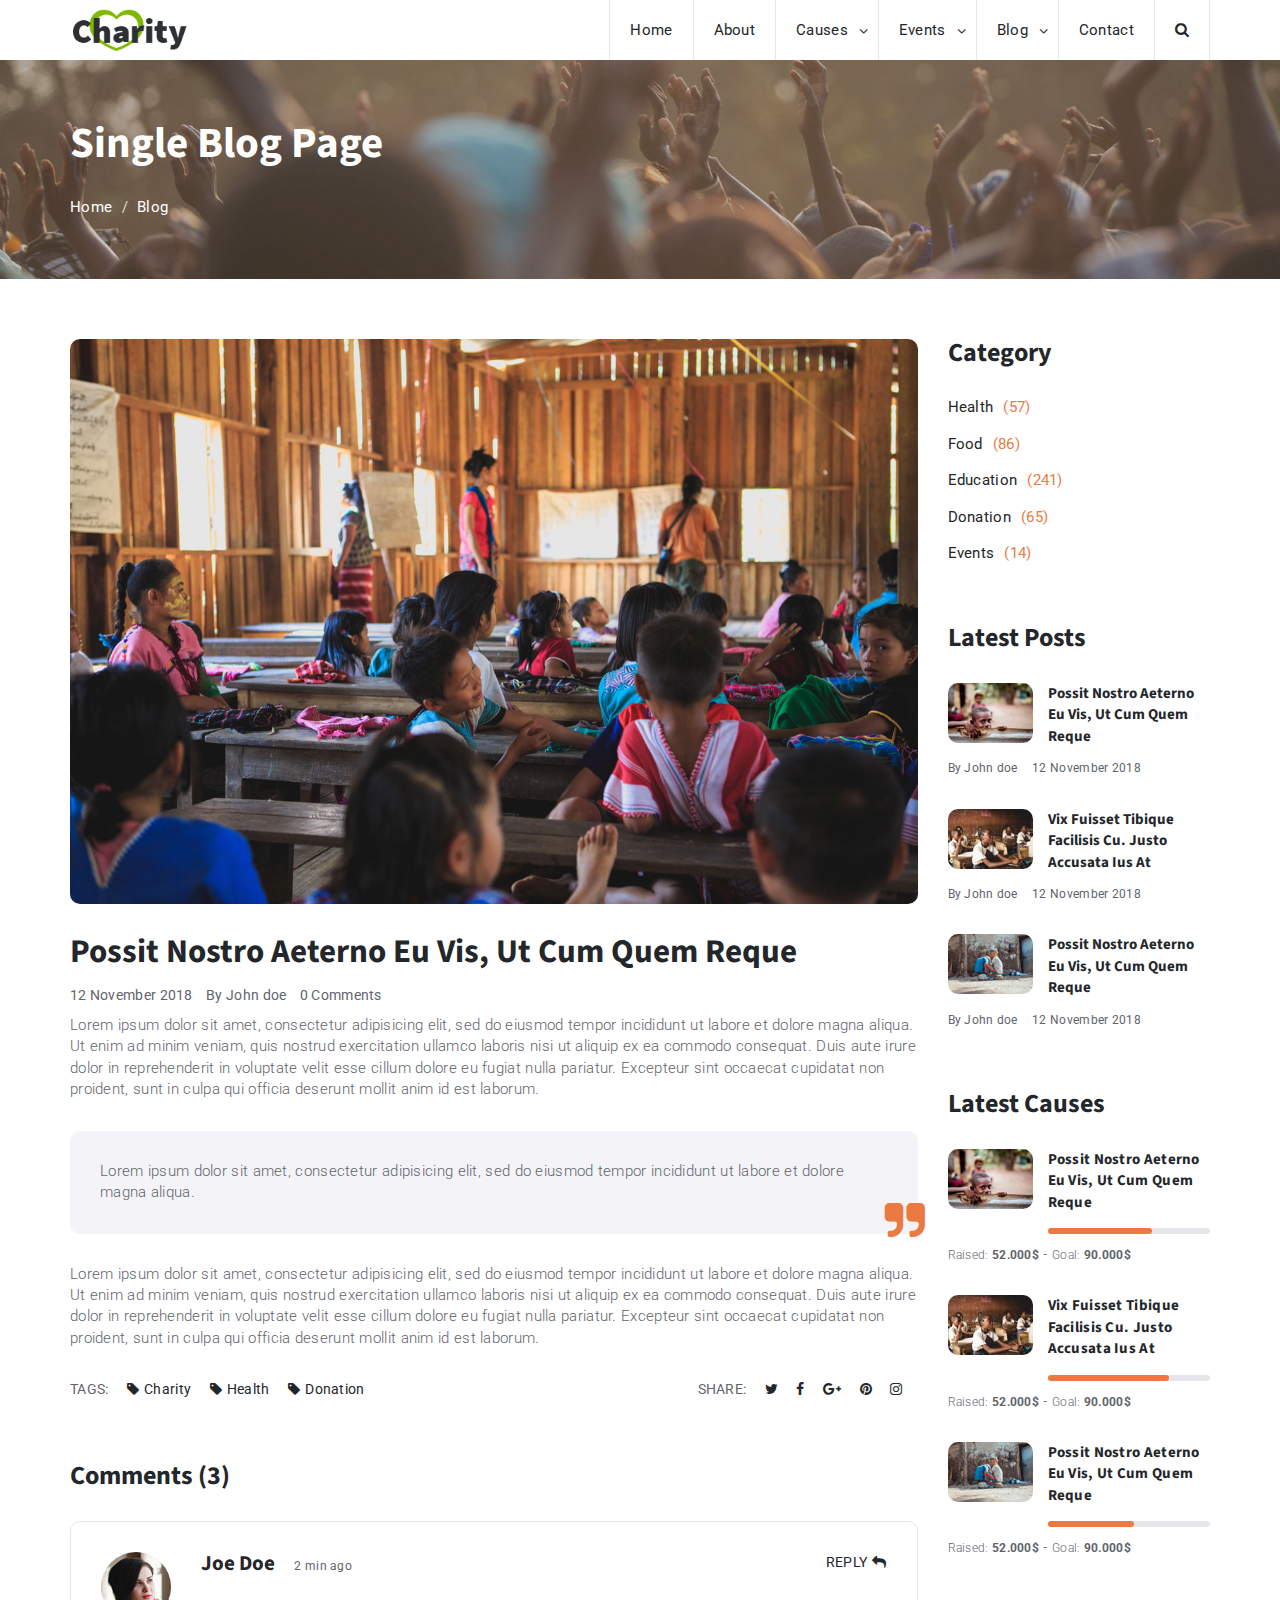
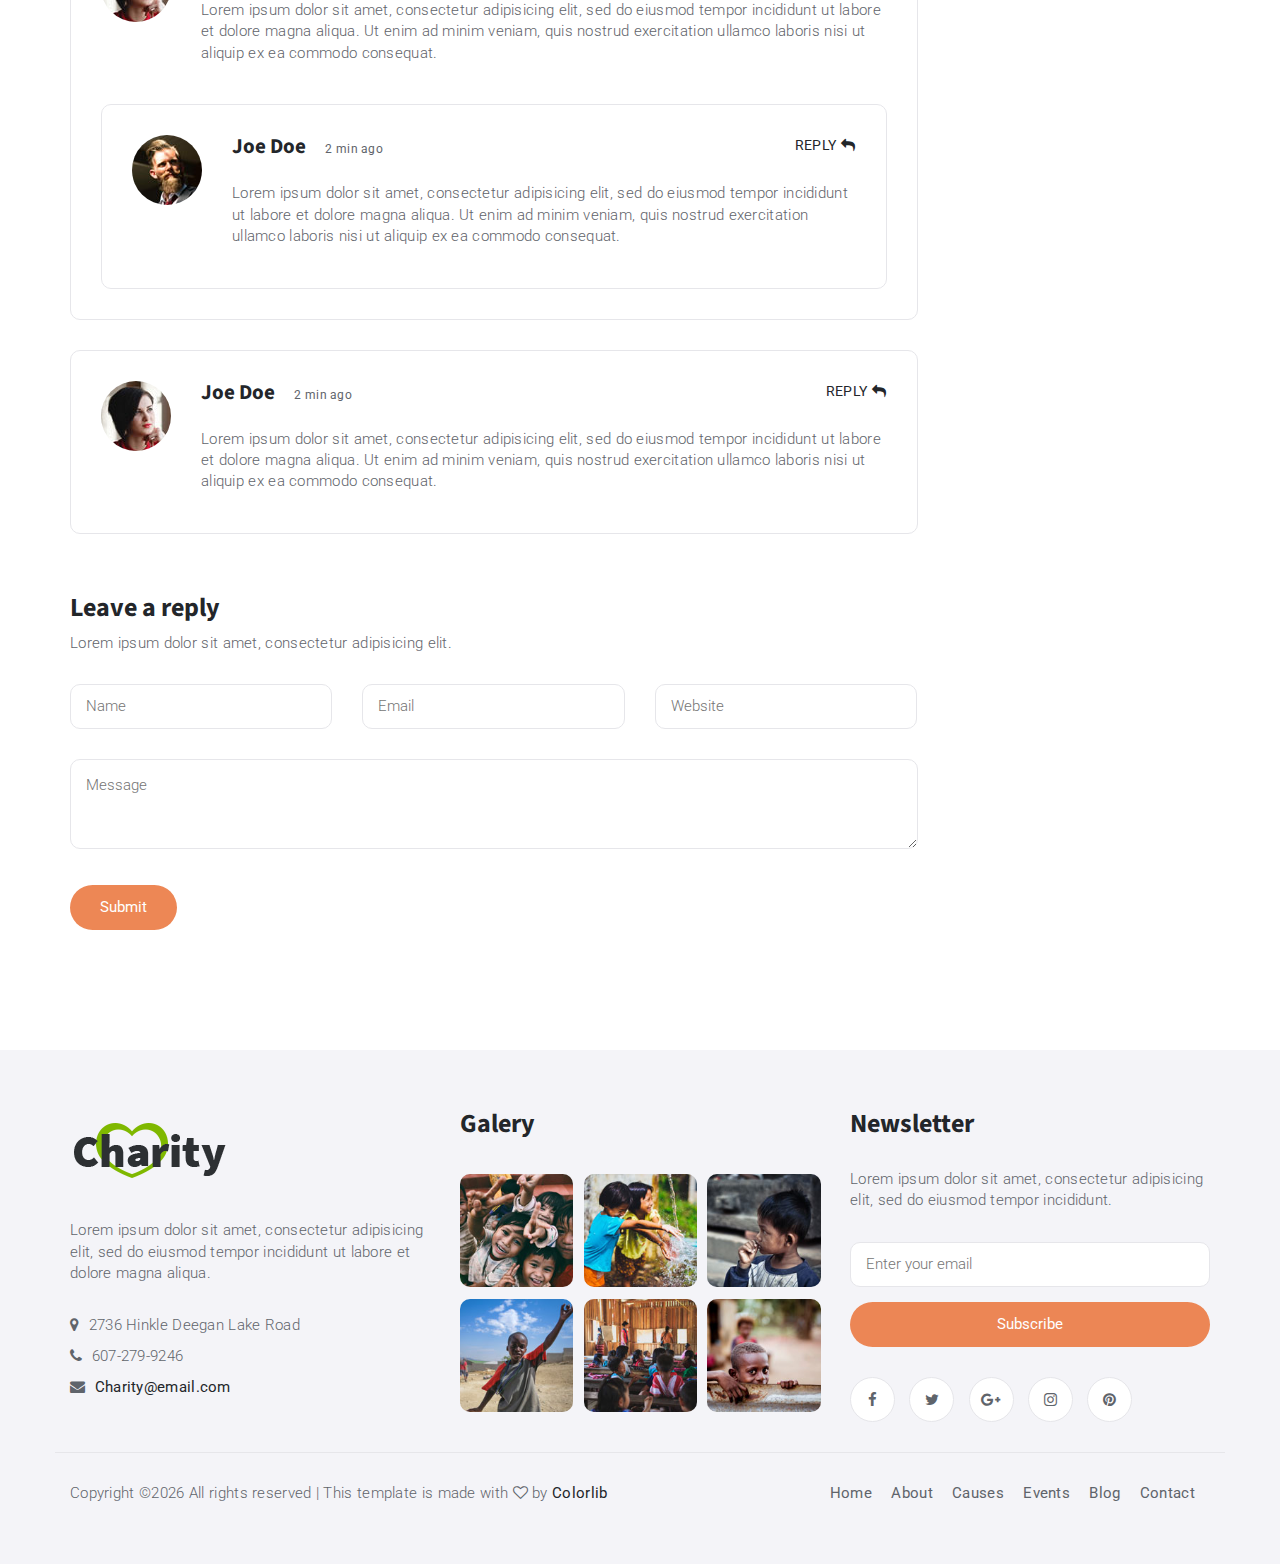
<file: public/single-blog.html>
<!DOCTYPE html>
<html lang="en">

<head>
	<meta charset="utf-8">
	<meta http-equiv="X-UA-Compatible" content="IE=edge">
	<meta name="viewport" content="width=device-width, initial-scale=1">
	<!-- The above 3 meta tags *must* come first in the head; any other head content must come *after* these tags -->

	<title>Charity HTML Template</title>

	<!-- Google font -->
	<link href="https://fonts.googleapis.com/css?family=Roboto:300,400%7CSource+Sans+Pro:700" rel="stylesheet">

	<!-- Bootstrap -->
	<link type="text/css" rel="stylesheet" href="css/bootstrap.min.css" />

	<!-- Owl Carousel -->
	<link type="text/css" rel="stylesheet" href="css/owl.carousel.css" />
	<link type="text/css" rel="stylesheet" href="css/owl.theme.default.css" />

	<!-- Font Awesome Icon -->
	<link rel="stylesheet" href="css/font-awesome.min.css">

	<!-- Custom stlylesheet -->
	<link type="text/css" rel="stylesheet" href="css/style.css" />

	<!-- HTML5 shim and Respond.js for IE8 support of HTML5 elements and media queries -->
	<!-- WARNING: Respond.js doesn't work if you view the page via file:// -->
	<!--[if lt IE 9]>
		  <script src="https://oss.maxcdn.com/html5shiv/3.7.3/html5shiv.min.js"></script>
		  <script src="https://oss.maxcdn.com/respond/1.4.2/respond.min.js"></script>
		<![endif]-->

</head>

<body>
	<!-- HEADER -->
	<header>
		<!-- NAVGATION -->
		<nav id="main-navbar">
			<div class="container">
				<div class="navbar-header">
					<!-- Logo -->
					<div class="navbar-brand">
						<a class="logo" href="index.html"><img src="img/logo.png" alt="logo"></a>
					</div>
					<!-- Logo -->

					<!-- Mobile toggle -->
					<button class="navbar-toggle-btn">
							<i class="fa fa-bars"></i>
						</button>
					<!-- Mobile toggle -->

					<!-- Mobile Search toggle -->
					<button class="search-toggle-btn">
							<i class="fa fa-search"></i>
						</button>
					<!-- Mobile Search toggle -->
				</div>

				<!-- Search -->
				<div class="navbar-search">
					<button class="search-btn"><i class="fa fa-search"></i></button>
					<div class="search-form">
						<form>
							<input class="input" type="text" name="search" placeholder="Search">
						</form>
					</div>
				</div>
				<!-- Search -->

				<!-- Nav menu -->
				<ul class="navbar-menu nav navbar-nav navbar-right">
					<li><a href="index.html">Home</a></li>
					<li><a href="#">About</a></li>
					<li class="has-dropdown"><a href="#">Causes</a>
						<ul class="dropdown">
							<li><a href="single-cause.html">Single Cause</a></li>
						</ul>
					</li>
					<li class="has-dropdown"><a href="#">Events</a>
						<ul class="dropdown">
							<li><a href="single-event.html">Single event</a></li>
						</ul>
					</li>
					<li class="has-dropdown"><a href="#">Blog</a>
						<ul class="dropdown">
							<li><a href="blog.html">Blog Page</a></li>
							<li><a href="single-blog.html">Single Blog</a></li>
						</ul>
					</li>
					<li><a href="#">Contact</a></li>
				</ul>
				<!-- Nav menu -->
			</div>
		</nav>
		<!-- /NAVGATION -->

		<!-- Page Header -->
		<div id="page-header">
			<!-- section background -->
			<div class="section-bg" style="background-image: url(./img/background-2.jpg);"></div>
			<!-- /section background -->

			<!-- page header content -->
			<div class="container">
				<div class="row">
					<div class="col-md-12">
						<div class="header-content">
							<h1>Single Blog Page</h1>
							<ul class="breadcrumb">
								<li><a href="index.html">Home</a></li>
								<li><a href="blog.html">Blog</a></li>
							</ul>
						</div>
					</div>
				</div>
			</div>
			<!-- /page header content -->
		</div>
		<!-- /Page Header -->
	</header>
	<!-- /HEADER -->

	<!-- SECTION -->
	<div class="section">
		<!-- container -->
		<div class="container">
			<!-- row -->
			<div class="row">
				<!-- MAIN -->
				<main id="main" class="col-md-9">
					<!-- article -->
					<div class="article">
						<!-- article img -->
						<div class="article-img">
							<img src="./img/post-img.jpg" alt="">
						</div>
						<!-- article img -->

						<!-- article content -->
						<div class="article-content">
							<!-- article title -->
							<h2 class="article-title">Possit nostro aeterno eu vis, ut cum quem reque</h2>
							<!-- /article title -->

							<!-- article meta -->
							<ul class="article-meta">
								<li>12 November 2018</li>
								<li>By John doe</li>
								<li>0 Comments</li>
							</ul>
							<!-- /article meta -->

							<p>Lorem ipsum dolor sit amet, consectetur adipisicing elit, sed do eiusmod tempor incididunt ut labore et dolore magna aliqua. Ut enim ad minim veniam, quis nostrud exercitation ullamco laboris nisi ut aliquip ex ea commodo consequat. Duis aute irure
								dolor in reprehenderit in voluptate velit esse cillum dolore eu fugiat nulla pariatur. Excepteur sint occaecat cupidatat non proident, sunt in culpa qui officia deserunt mollit anim id est laborum.</p>
							<blockquote>
								<p>Lorem ipsum dolor sit amet, consectetur adipisicing elit, sed do eiusmod tempor incididunt ut labore et dolore magna aliqua.</p>
							</blockquote>
							<p>Lorem ipsum dolor sit amet, consectetur adipisicing elit, sed do eiusmod tempor incididunt ut labore et dolore magna aliqua. Ut enim ad minim veniam, quis nostrud exercitation ullamco laboris nisi ut aliquip ex ea commodo consequat. Duis aute irure
								dolor in reprehenderit in voluptate velit esse cillum dolore eu fugiat nulla pariatur. Excepteur sint occaecat cupidatat non proident, sunt in culpa qui officia deserunt mollit anim id est laborum.</p>
						</div>
						<!-- /article content -->

						<!-- article tags share -->
						<div class="article-tags-share">
							<!-- article tags -->
							<ul class="tags">
								<li>TAGS:</li>
								<li><a href="#">Charity</a></li>
								<li><a href="#">Health</a></li>
								<li><a href="#">Donation</a></li>
							</ul>
							<!-- /article tags -->

							<!-- article share -->
							<ul class="share">
								<li>SHARE:</li>
								<li><a href="#"><i class="fa fa-twitter"></i></a></li>
								<li><a href="#"><i class="fa fa-facebook"></i></a></li>
								<li><a href="#"><i class="fa fa-google-plus"></i></a></li>
								<li><a href="#"><i class="fa fa-pinterest"></i></a></li>
								<li><a href="#"><i class="fa fa-instagram"></i></a></li>
							</ul>
							<!-- /article share -->
						</div>
						<!-- /article tags share -->

						<!-- article comments -->
						<div class="article-comments">
							<h3>Comments (3)</h3>
							<!-- comment -->
							<div class="media">
								<div class="media-left">
									<img class="media-object" src="./img/avatar-1.jpg" alt="">
								</div>
								<div class="media-body">
									<div class="media-heading">
										<h4>Joe Doe</h4>
										<span class="time">2 min ago</span>
										<a href="#" class="reply">Reply</a>
									</div>
									<p>Lorem ipsum dolor sit amet, consectetur adipisicing elit, sed do eiusmod tempor incididunt ut labore et dolore magna aliqua. Ut enim ad minim veniam, quis nostrud exercitation ullamco laboris nisi ut aliquip ex ea commodo consequat.</p>
								</div>

								<!-- comment -->
								<div class="media">
									<div class="media-left">
										<img class="media-object" src="./img/avatar-2.jpg" alt="">
									</div>
									<div class="media-body">
										<div class="media-heading">
											<h4>Joe Doe</h4>
											<span class="time">2 min ago</span>
											<a href="#" class="reply">Reply</a>
										</div>
										<p>Lorem ipsum dolor sit amet, consectetur adipisicing elit, sed do eiusmod tempor incididunt ut labore et dolore magna aliqua. Ut enim ad minim veniam, quis nostrud exercitation ullamco laboris nisi ut aliquip ex ea commodo consequat.</p>
									</div>
								</div>
								<!-- /comment -->
							</div>
							<!-- /comment -->

							<!-- comment -->
							<div class="media">
								<div class="media-left">
									<img class="media-object" src="./img/avatar-1.jpg" alt="">
								</div>
								<div class="media-body">
									<div class="media-heading">
										<h4>Joe Doe</h4>
										<span class="time">2 min ago</span>
										<a href="#" class="reply">Reply</a>
									</div>
									<p>Lorem ipsum dolor sit amet, consectetur adipisicing elit, sed do eiusmod tempor incididunt ut labore et dolore magna aliqua. Ut enim ad minim veniam, quis nostrud exercitation ullamco laboris nisi ut aliquip ex ea commodo consequat.</p>
								</div>
							</div>
							<!-- /comment -->
						</div>
						<!-- /article comments -->

						<!-- article reply form -->
						<div class="article-reply">
							<h3>Leave a reply</h3>
							<p>Lorem ipsum dolor sit amet, consectetur adipisicing elit.</p>
							<form>
								<div class="row">
									<div class="col-md-4">
										<div class="form-group">
											<input class="input" placeholder="Name" type="text">
										</div>
									</div>
									<div class="col-md-4">
										<div class="form-group">
											<input class="input" placeholder="Email" type="email">
										</div>
									</div>
									<div class="col-md-4">
										<div class="form-group">
											<input class="input" placeholder="Website" type="text">
										</div>
									</div>
									<div class="col-md-12">
										<div class="form-group">
											<textarea class="input" placeholder="Message"></textarea>
										</div>
										<button class="primary-button">Submit</button>
									</div>
								</div>
							</form>
						</div>
						<!-- /article reply form -->
					</div>
					<!-- /article -->
				</main>
				<!-- /MAIN -->

				<!-- ASIDE -->
				<aside id="aside" class="col-md-3">
					<!-- category widget -->
					<div class="widget">
						<h3 class="widget-title">Category</h3>
						<div class="widget-category">
							<ul>
								<li><a href="#">Health<span>(57)</span></a></li>
								<li><a href="#">Food<span>(86)</span></a></li>
								<li><a href="#">Education<span>(241)</span></a></li>
								<li><a href="#">Donation<span>(65)</span></a></li>
								<li><a href="#">Events<span>(14)</span></a></li>
							</ul>
						</div>
					</div>
					<!-- /category widget -->

					<!-- posts widget -->
					<div class="widget">
						<h3 class="widget-title">Latest Posts</h3>
						<!-- single post -->
						<div class="widget-post">
							<a href="#">
								<div class="widget-img">
									<img src="./img/widget-1.jpg" alt="">
								</div>
								<div class="widget-content">
									Possit nostro aeterno eu vis, ut cum quem reque
								</div>
							</a>
							<ul class="article-meta">
								<li>By John doe</li>
								<li>12 November 2018</li>
							</ul>
						</div>
						<!-- /single post -->

						<!-- single post -->
						<div class="widget-post">
							<a href="#">
								<div class="widget-img">
									<img src="./img/widget-2.jpg" alt="">
								</div>
								<div class="widget-content">
									Vix fuisset tibique facilisis cu. Justo accusata ius at
								</div>
							</a>
							<ul class="article-meta">
								<li>By John doe</li>
								<li>12 November 2018</li>
							</ul>
						</div>
						<!-- /single post -->

						<!-- single post -->
						<div class="widget-post">
							<a href="#">
								<div class="widget-img">
									<img src="./img/widget-3.jpg" alt="">
								</div>
								<div class="widget-content">
									Possit nostro aeterno eu vis, ut cum quem reque
								</div>
							</a>
							<ul class="article-meta">
								<li>By John doe</li>
								<li>12 November 2018</li>
							</ul>
						</div>
						<!-- /single post -->
					</div>
					<!-- /posts widget -->

					<!-- causes widget -->
					<div class="widget">
						<h3 class="widget-title">Latest Causes</h3>

						<!-- single causes -->
						<div class="widget-causes">
							<a href="#">
								<div class="widget-img">
									<img src="./img/widget-1.jpg" alt="">
								</div>
								<div class="widget-content">
									Possit nostro aeterno eu vis, ut cum quem reque
									<div class="causes-progress">
										<div class="causes-progress-bar">
											<div style="width: 64%;"></div>
										</div>
									</div>
								</div>
							</a>
							<div>
								<span class="causes-raised">Raised: <strong>52.000$</strong></span> -
								<span class="causes-goal">Goal: <strong>90.000$</strong></span>
							</div>
						</div>
						<!-- /single causes -->

						<!-- single causes -->
						<div class="widget-causes">
							<a href="#">
								<div class="widget-img">
									<img src="./img/widget-2.jpg" alt="">
								</div>
								<div class="widget-content">
									Vix fuisset tibique facilisis cu. Justo accusata ius at
									<div class="causes-progress">
										<div class="causes-progress-bar">
											<div style="width: 75%;"></div>
										</div>
									</div>
								</div>
							</a>
							<div>
								<span class="causes-raised">Raised: <strong>52.000$</strong></span> -
								<span class="causes-goal">Goal: <strong>90.000$</strong></span>
							</div>
						</div>
						<!-- /single causes -->

						<!-- single causes -->
						<div class="widget-causes">
							<a href="#">
								<div class="widget-img">
									<img src="./img/widget-3.jpg" alt="">
								</div>
								<div class="widget-content">
									Possit nostro aeterno eu vis, ut cum quem reque
									<div class="causes-progress">
										<div class="causes-progress-bar">
											<div style="width: 53%;"></div>
										</div>
									</div>
								</div>
							</a>
							<div>
								<span class="causes-raised">Raised: <strong>52.000$</strong></span> -
								<span class="causes-goal">Goal: <strong>90.000$</strong></span>
							</div>
						</div>
						<!-- /single causes -->
					</div>
					<!-- causes widget -->
				</aside>
				<!-- /ASIDE -->
			</div>
			<!-- /row -->
		</div>
		<!-- /container -->
	</div>
	<!-- /SECTION -->

	<!-- FOOTER -->
	<footer id="footer" class="section">
		<!-- container -->
		<div class="container">
			<!-- row -->
			<div class="row">
				<!-- footer contact -->
				<div class="col-md-4">
					<div class="footer">
						<div class="footer-logo">
							<a class="logo" href="#"><img src="./img/logo.png" alt=""></a>
						</div>
						<p>Lorem ipsum dolor sit amet, consectetur adipisicing elit, sed do eiusmod tempor incididunt ut labore et dolore magna aliqua.</p>
						<ul class="footer-contact">
							<li><i class="fa fa-map-marker"></i> 2736 Hinkle Deegan Lake Road</li>
							<li><i class="fa fa-phone"></i> 607-279-9246</li>
							<li><i class="fa fa-envelope"></i> <a href="#">Charity@email.com</a></li>
						</ul>
					</div>
				</div>
				<!-- /footer contact -->

				<!-- footer galery -->
				<div class="col-md-4">
					<div class="footer">
						<h3 class="footer-title">Galery</h3>
						<ul class="footer-galery">
							<li><a href="#"><img src="./img/galery-1.jpg" alt=""></a></li>
							<li><a href="#"><img src="./img/galery-2.jpg" alt=""></a></li>
							<li><a href="#"><img src="./img/galery-3.jpg" alt=""></a></li>
							<li><a href="#"><img src="./img/galery-4.jpg" alt=""></a></li>
							<li><a href="#"><img src="./img/galery-5.jpg" alt=""></a></li>
							<li><a href="#"><img src="./img/galery-6.jpg" alt=""></a></li>
						</ul>
					</div>
				</div>
				<!-- /footer galery -->

				<!-- footer newsletter -->
				<div class="col-md-4">
					<div class="footer">
						<h3 class="footer-title">Newsletter</h3>
						<p>Lorem ipsum dolor sit amet, consectetur adipisicing elit, sed do eiusmod tempor incididunt.</p>
						<form class="footer-newsletter">
							<input class="input" type="email" placeholder="Enter your email">
							<button class="primary-button">Subscribe</button>
						</form>
						<ul class="footer-social">
							<li><a href="#"><i class="fa fa-facebook"></i></a></li>
							<li><a href="#"><i class="fa fa-twitter"></i></a></li>
							<li><a href="#"><i class="fa fa-google-plus"></i></a></li>
							<li><a href="#"><i class="fa fa-instagram"></i></a></li>
							<li><a href="#"><i class="fa fa-pinterest"></i></a></li>
						</ul>
					</div>
				</div>
				<!-- /footer newsletter -->
			</div>
			<!-- /row -->

			<!-- footer copyright & nav -->
			<div id="footer-bottom" class="row">
				<div class="col-md-6 col-md-push-6">
					<ul class="footer-nav">
						<li><a href="#">Home</a></li>
						<li><a href="#">About</a></li>
						<li><a href="#">Causes</a></li>
						<li><a href="#">Events</a></li>
						<li><a href="#">Blog</a></li>
						<li><a href="#">Contact</a></li>
					</ul>
				</div>

				<div class="col-md-6 col-md-pull-6">
					<div class="footer-copyright">
						<span><!-- Link back to Colorlib can't be removed. Template is licensed under CC BY 3.0. -->
Copyright &copy;<script>document.write(new Date().getFullYear());</script> All rights reserved | This template is made with <i class="fa fa-heart-o" aria-hidden="true"></i> by <a href="https://colorlib.com" target="_blank">Colorlib</a>
<!-- Link back to Colorlib can't be removed. Template is licensed under CC BY 3.0. --></span>
					</div>
				</div>
			</div>
			<!-- /footer copyright & nav -->
		</div>
		<!-- /container -->
	</footer>
	<!-- /FOOTER -->

	<!-- jQuery Plugins -->
	<script src="js/jquery.min.js"></script>
	<script src="js/bootstrap.min.js"></script>
	<script src="js/owl.carousel.min.js"></script>
	<script src="js/jquery.stellar.min.js"></script>
	<script src="js/main.js"></script>

</body>

</html>
</file>
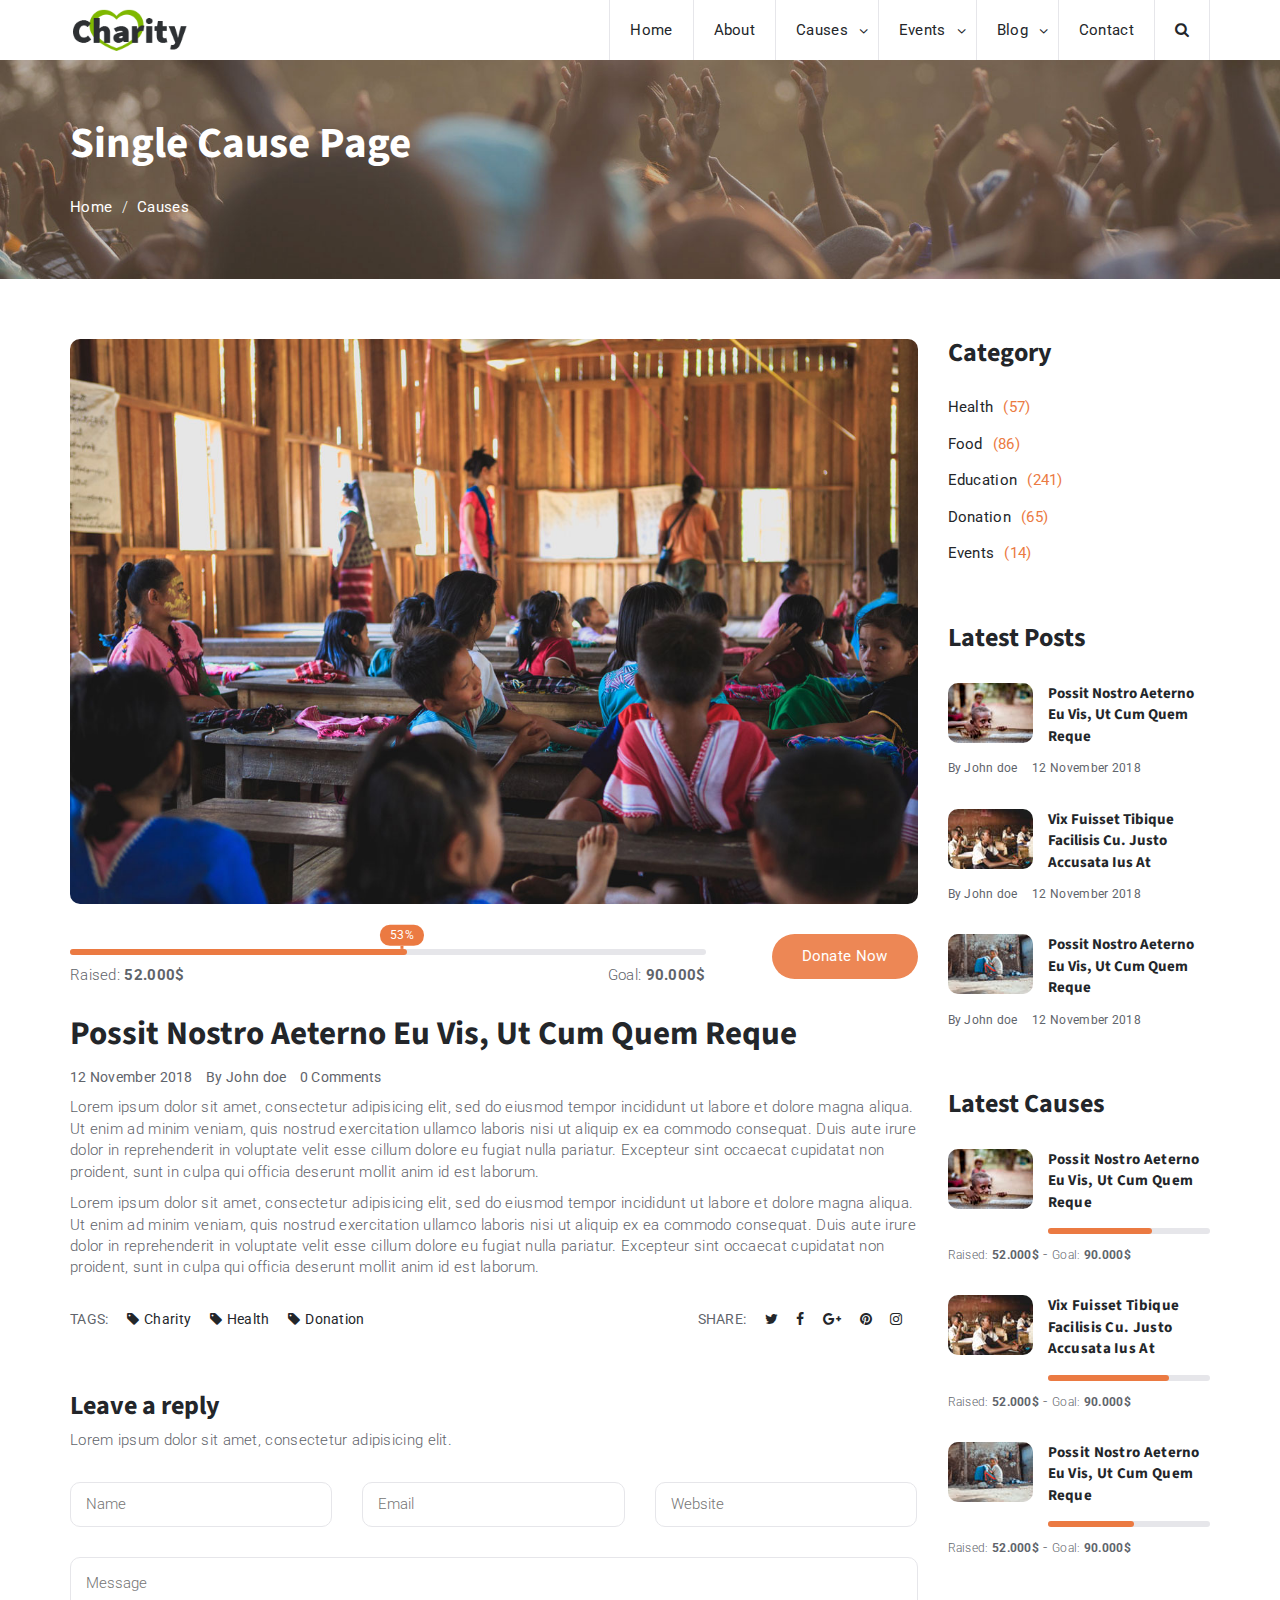
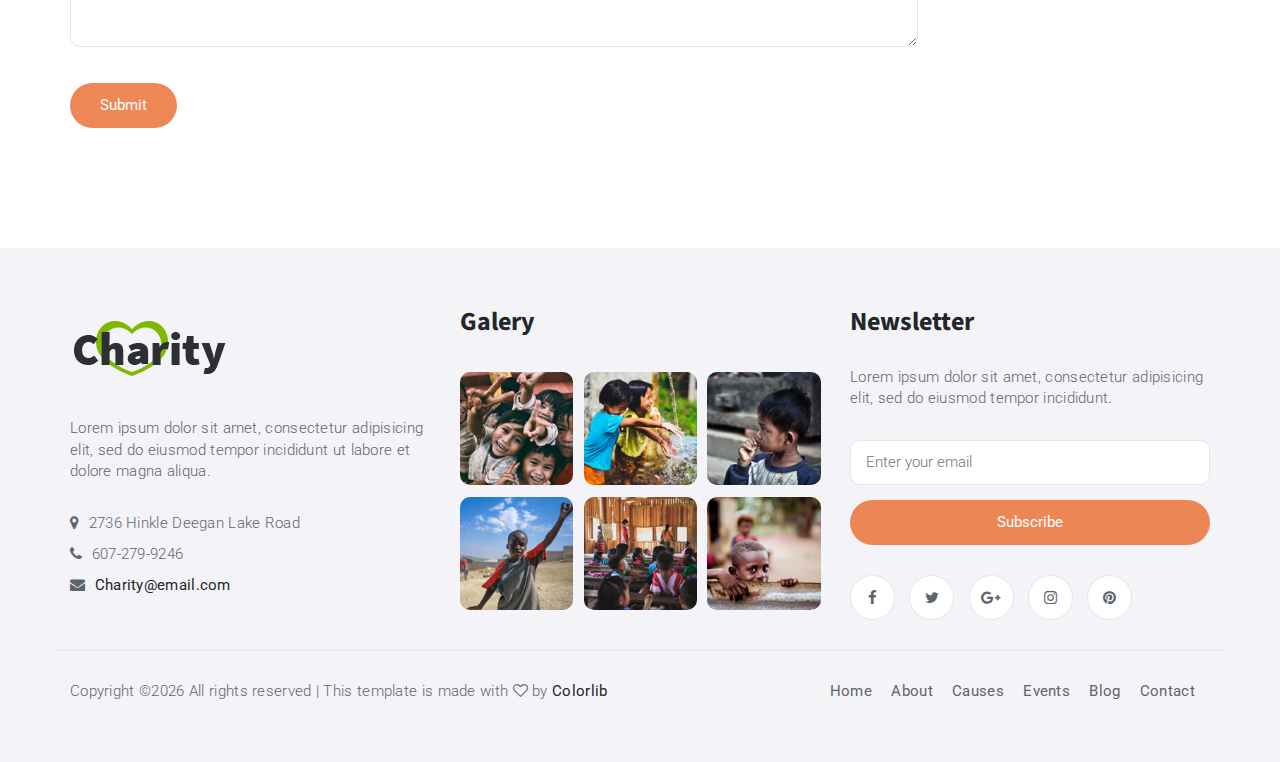
<file: public/single-cause.html>
<!DOCTYPE html>
<html lang="en">
	<head>
		<meta charset="utf-8">
		<meta http-equiv="X-UA-Compatible" content="IE=edge">
		<meta name="viewport" content="width=device-width, initial-scale=1">
		 <!-- The above 3 meta tags *must* come first in the head; any other head content must come *after* these tags -->

		<title>Charity HTML Template</title>

		<!-- Google font -->
		<link href="https://fonts.googleapis.com/css?family=Roboto:300,400%7CSource+Sans+Pro:700" rel="stylesheet">

		<!-- Bootstrap -->
		<link type="text/css" rel="stylesheet" href="css/bootstrap.min.css"/>

		<!-- Owl Carousel -->
		<link type="text/css" rel="stylesheet" href="css/owl.carousel.css" />
		<link type="text/css" rel="stylesheet" href="css/owl.theme.default.css" />

		<!-- Font Awesome Icon -->
		<link rel="stylesheet" href="css/font-awesome.min.css">

		<!-- Custom stlylesheet -->
		<link type="text/css" rel="stylesheet" href="css/style.css"/>

		<!-- HTML5 shim and Respond.js for IE8 support of HTML5 elements and media queries -->
		<!-- WARNING: Respond.js doesn't work if you view the page via file:// -->
		<!--[if lt IE 9]>
		  <script src="https://oss.maxcdn.com/html5shiv/3.7.3/html5shiv.min.js"></script>
		  <script src="https://oss.maxcdn.com/respond/1.4.2/respond.min.js"></script>
		<![endif]-->

    </head>
	<body>
		<!-- HEADER -->
		<header>
			<!-- NAVGATION -->
			<nav id="main-navbar">
				<div class="container">
					<div class="navbar-header">
						<!-- Logo -->
						<div class="navbar-brand">
							<a class="logo" href="index.html"><img src="img/logo.png" alt="logo"></a>
						</div>
						<!-- Logo -->

						<!-- Mobile toggle -->
						<button class="navbar-toggle-btn">
							<i class="fa fa-bars"></i>
						</button>
						<!-- Mobile toggle -->

						<!-- Mobile Search toggle -->
						<button class="search-toggle-btn">
							<i class="fa fa-search"></i>
						</button>
						<!-- Mobile Search toggle -->
					</div>

					<!-- Search -->
					<div class="navbar-search">
						<button class="search-btn"><i class="fa fa-search"></i></button>
						<div class="search-form">
							<form>
								<input class="input" type="text" name="search" placeholder="Search">
							</form>
						</div>
					</div>
					<!-- Search -->

					<!-- Nav menu -->
					<ul class="navbar-menu nav navbar-nav navbar-right">
						<li><a href="index.html">Home</a></li>
						<li><a href="#">About</a></li>
						<li class="has-dropdown"><a href="#">Causes</a>
							<ul class="dropdown">
								<li><a href="single-cause.html">Single Cause</a></li>
							</ul>
						</li>
						<li class="has-dropdown"><a href="#">Events</a>
							<ul class="dropdown">
								<li><a href="single-event.html">Single event</a></li>
							</ul>
						</li>
						<li class="has-dropdown"><a href="#">Blog</a>
							<ul class="dropdown">
								<li><a href="blog.html">Blog Page</a></li>
								<li><a href="single-blog.html">Single Blog</a></li>
							</ul>
						</li>
						<li><a href="#">Contact</a></li>
					</ul>
					<!-- Nav menu -->
				</div>
			</nav>
			<!-- /NAVGATION -->

			<!-- Page Header -->
			<div id="page-header">
				<!-- section background -->
				<div class="section-bg" style="background-image: url(./img/background-2.jpg);"></div>
				<!-- /section background -->

				<!-- page header content -->
				<div class="container">
					<div class="row">
						<div class="col-md-12">
							<div class="header-content">
								<h1>Single Cause Page</h1>
								<ul class="breadcrumb">
									<li><a href="index.html">Home</a></li>
									<li><a href="#">Causes</a></li>
								</ul>
							</div>
						</div>
					</div>
				</div>
				<!-- /page header content -->
			</div>
			<!-- /Page Header -->
		</header>
		<!-- /HEADER -->

		<!-- SECTION -->
		<div class="section">
			<!-- container -->
			<div class="container">
				<!-- row -->
				<div class="row">
					<!-- MAIN -->
					<main id="main" class="col-md-9">
						<!-- article -->
						<div class="article causes-details">
							<!-- article img -->
							<div class="article-img">
								<img src="./img/post-img.jpg" alt="">
							</div>
							<!-- article img -->

							<!-- causes progress -->
							<div class="clearfix">
								<div class="causes-progress">
									<div class="causes-progress-bar">
										<div style="width: 53%;">
											<span>53%</span>
										</div>
									</div>
									<div>
										<span class="causes-raised">Raised: <strong>52.000$</strong></span>
										<span class="causes-goal">Goal: <strong>90.000$</strong></span>
									</div>
								</div>
								<a href="#" class="primary-button causes-donate">Donate Now</a>
							</div>
							<!-- /causes progress -->

							<!-- article content -->
							<div class="article-content">
								<!-- article title -->
								<h2 class="article-title">Possit nostro aeterno eu vis, ut cum quem reque</h2>
								<!-- /article title -->

								<!-- article meta -->
								<ul class="article-meta">
									<li>12 November 2018</li>
									<li>By John doe</li>
									<li>0 Comments</li>
								</ul>
								<!-- /article meta -->

								<p>Lorem ipsum dolor sit amet, consectetur adipisicing elit, sed do eiusmod tempor incididunt ut labore et dolore magna aliqua. Ut enim ad minim veniam, quis nostrud exercitation ullamco laboris nisi ut aliquip ex ea commodo consequat. Duis aute irure dolor in reprehenderit in voluptate velit esse cillum dolore eu fugiat nulla pariatur. Excepteur sint occaecat cupidatat non proident, sunt in culpa qui officia deserunt mollit anim id est laborum.</p>
								<p>Lorem ipsum dolor sit amet, consectetur adipisicing elit, sed do eiusmod tempor incididunt ut labore et dolore magna aliqua. Ut enim ad minim veniam, quis nostrud exercitation ullamco laboris nisi ut aliquip ex ea commodo consequat. Duis aute irure dolor in reprehenderit in voluptate velit esse cillum dolore eu fugiat nulla pariatur. Excepteur sint occaecat cupidatat non proident, sunt in culpa qui officia deserunt mollit anim id est laborum.</p>
							</div>
							<!-- /article content -->

							<!-- article tags share -->
							<div class="article-tags-share">
								<!-- article tags -->
								<ul class="tags">
									<li>TAGS:</li>
									<li><a href="#">Charity</a></li>
									<li><a href="#">Health</a></li>
									<li><a href="#">Donation</a></li>
								</ul>
								<!-- /article tags -->

								<!-- article share -->
								<ul class="share">
									<li>SHARE:</li>
									<li><a href="#"><i class="fa fa-twitter"></i></a></li>
									<li><a href="#"><i class="fa fa-facebook"></i></a></li>
									<li><a href="#"><i class="fa fa-google-plus"></i></a></li>
									<li><a href="#"><i class="fa fa-pinterest"></i></a></li>
									<li><a href="#"><i class="fa fa-instagram"></i></a></li>
								</ul>
								<!-- /article share -->
							</div>
							<!-- /article tags share -->

							<!-- article reply form -->
							<div class="article-reply">
								<h3>Leave a reply</h3>
								<p>Lorem ipsum dolor sit amet, consectetur adipisicing elit.</p>
								<form>
									<div class="row">
										<div class="col-md-4">
											<div class="form-group">
												<input class="input" placeholder="Name" type="text">
											</div>
										</div>
										<div class="col-md-4">
											<div class="form-group">
												<input class="input" placeholder="Email" type="email">
											</div>
										</div>
										<div class="col-md-4">
											<div class="form-group">
												<input class="input" placeholder="Website" type="text">
											</div>
										</div>
										<div class="col-md-12">
											<div class="form-group">
												<textarea class="input" placeholder="Message"></textarea>
											</div>
											<button class="primary-button">Submit</button>
										</div>
									</div>
								</form>
							</div>
							<!-- /article reply form -->
						</div>
						<!-- /article -->
					</main>
					<!-- /MAIN -->

					<!-- ASIDE -->
					<aside id="aside" class="col-md-3">
						<!-- category widget -->
						<div class="widget">
							<h3 class="widget-title">Category</h3>
							<div class="widget-category">
								<ul>
									<li><a href="#">Health<span>(57)</span></a></li>
									<li><a href="#">Food<span>(86)</span></a></li>
									<li><a href="#">Education<span>(241)</span></a></li>
									<li><a href="#">Donation<span>(65)</span></a></li>
									<li><a href="#">Events<span>(14)</span></a></li>
								</ul>
							</div>
						</div>
						<!-- /category widget -->

						<!-- posts widget -->
						<div class="widget">
							<h3 class="widget-title">Latest Posts</h3>
							<!-- single post -->
							<div class="widget-post">
								<a href="#">
									<div class="widget-img">
										<img src="./img/widget-1.jpg" alt="">
									</div>
									<div class="widget-content">
										Possit nostro aeterno eu vis, ut cum quem reque
									</div>
								</a>
								<ul class="article-meta">
									<li>By John doe</li>
									<li>12 November 2018</li>
								</ul>
							</div>
							<!-- /single post -->

							<!-- single post -->
							<div class="widget-post">
								<a href="#">
									<div class="widget-img">
										<img src="./img/widget-2.jpg" alt="">
									</div>
									<div class="widget-content">
										Vix fuisset tibique facilisis cu. Justo accusata ius at
									</div>
								</a>
								<ul class="article-meta">
									<li>By John doe</li>
									<li>12 November 2018</li>
								</ul>
							</div>
							<!-- /single post -->

							<!-- single post -->
							<div class="widget-post">
								<a href="#">
									<div class="widget-img">
										<img src="./img/widget-3.jpg" alt="">
									</div>
									<div class="widget-content">
										Possit nostro aeterno eu vis, ut cum quem reque
									</div>
								</a>
								<ul class="article-meta">
									<li>By John doe</li>
									<li>12 November 2018</li>
								</ul>
							</div>
							<!-- /single post -->
						</div>
						<!-- /posts widget -->

						<!-- causes widget -->
						<div class="widget">
							<h3 class="widget-title">Latest Causes</h3>

							<!-- single causes -->
							<div class="widget-causes">
								<a href="#">
									<div class="widget-img">
										<img src="./img/widget-1.jpg" alt="">
									</div>
									<div class="widget-content">
										Possit nostro aeterno eu vis, ut cum quem reque
										<div class="causes-progress">
											<div class="causes-progress-bar">
												<div style="width: 64%;"></div>
											</div>
										</div>
									</div>
								</a>
								<div>
									<span class="causes-raised">Raised: <strong>52.000$</strong></span> -
									<span class="causes-goal">Goal: <strong>90.000$</strong></span>
								</div>
							</div>
							<!-- /single causes -->

							<!-- single causes -->
							<div class="widget-causes">
								<a href="#">
									<div class="widget-img">
										<img src="./img/widget-2.jpg" alt="">
									</div>
									<div class="widget-content">
										Vix fuisset tibique facilisis cu. Justo accusata ius at
										<div class="causes-progress">
											<div class="causes-progress-bar">
												<div style="width: 75%;"></div>
											</div>
										</div>
									</div>
								</a>
								<div>
									<span class="causes-raised">Raised: <strong>52.000$</strong></span> -
									<span class="causes-goal">Goal: <strong>90.000$</strong></span>
								</div>
							</div>
							<!-- /single causes -->

							<!-- single causes -->
							<div class="widget-causes">
								<a href="#">
									<div class="widget-img">
										<img src="./img/widget-3.jpg" alt="">
									</div>
									<div class="widget-content">
										Possit nostro aeterno eu vis, ut cum quem reque
										<div class="causes-progress">
											<div class="causes-progress-bar">
												<div style="width: 53%;"></div>
											</div>
										</div>
									</div>
								</a>
								<div>
									<span class="causes-raised">Raised: <strong>52.000$</strong></span> -
									<span class="causes-goal">Goal: <strong>90.000$</strong></span>
								</div>
							</div>
							<!-- /single causes -->
						</div>
						<!-- causes widget -->
					</aside>
					<!-- /ASIDE -->
				</div>
				<!-- /row -->
			</div>
			<!-- /container -->
		</div>
		<!-- /SECTION -->

		<!-- FOOTER -->
		<footer id="footer" class="section">
			<!-- container -->
			<div class="container">
				<!-- row -->
				<div class="row">
					<!-- footer contact -->
					<div class="col-md-4">
						<div class="footer">
							<div class="footer-logo">
								<a class="logo" href="#"><img src="./img/logo.png" alt=""></a>
							</div>
							<p>Lorem ipsum dolor sit amet, consectetur adipisicing elit, sed do eiusmod tempor incididunt ut labore et dolore magna aliqua.</p>
							<ul class="footer-contact">
								<li><i class="fa fa-map-marker"></i> 2736 Hinkle Deegan Lake Road</li>
								<li><i class="fa fa-phone"></i> 607-279-9246</li>
								<li><i class="fa fa-envelope"></i> <a href="#">Charity@email.com</a></li>
							</ul>
						</div>
					</div>
					<!-- /footer contact -->

					<!-- footer galery -->
					<div class="col-md-4">
						<div class="footer">
							<h3 class="footer-title">Galery</h3>
							<ul class="footer-galery">
								<li><a href="#"><img src="./img/galery-1.jpg" alt=""></a></li>
								<li><a href="#"><img src="./img/galery-2.jpg" alt=""></a></li>
								<li><a href="#"><img src="./img/galery-3.jpg" alt=""></a></li>
								<li><a href="#"><img src="./img/galery-4.jpg" alt=""></a></li>
								<li><a href="#"><img src="./img/galery-5.jpg" alt=""></a></li>
								<li><a href="#"><img src="./img/galery-6.jpg" alt=""></a></li>
							</ul>
						</div>
					</div>
					<!-- /footer galery -->

					<!-- footer newsletter -->
					<div class="col-md-4">
						<div class="footer">
							<h3 class="footer-title">Newsletter</h3>
							<p>Lorem ipsum dolor sit amet, consectetur adipisicing elit, sed do eiusmod tempor incididunt.</p>
							<form class="footer-newsletter">
								<input class="input" type="email" placeholder="Enter your email">
								<button class="primary-button">Subscribe</button>
							</form>
							<ul class="footer-social">
								<li><a href="#"><i class="fa fa-facebook"></i></a></li>
								<li><a href="#"><i class="fa fa-twitter"></i></a></li>
								<li><a href="#"><i class="fa fa-google-plus"></i></a></li>
								<li><a href="#"><i class="fa fa-instagram"></i></a></li>
								<li><a href="#"><i class="fa fa-pinterest"></i></a></li>
							</ul>
						</div>
					</div>
					<!-- /footer newsletter -->
				</div>
				<!-- /row -->

				<!-- footer copyright & nav -->
				<div id="footer-bottom" class="row">
					<div class="col-md-6 col-md-push-6">
						<ul class="footer-nav">
							<li><a href="#">Home</a></li>
							<li><a href="#">About</a></li>
							<li><a href="#">Causes</a></li>
							<li><a href="#">Events</a></li>
							<li><a href="#">Blog</a></li>
							<li><a href="#">Contact</a></li>
						</ul>
					</div>

					<div class="col-md-6 col-md-pull-6">
						<div class="footer-copyright">
							<span><!-- Link back to Colorlib can't be removed. Template is licensed under CC BY 3.0. -->
Copyright &copy;<script>document.write(new Date().getFullYear());</script> All rights reserved | This template is made with <i class="fa fa-heart-o" aria-hidden="true"></i> by <a href="https://colorlib.com" target="_blank">Colorlib</a>
<!-- Link back to Colorlib can't be removed. Template is licensed under CC BY 3.0. --></span>
						</div>
					</div>
				</div>
				<!-- /footer copyright & nav -->
			</div>
			<!-- /container -->
		</footer>
		<!-- /FOOTER -->

		<!-- jQuery Plugins -->
		<script src="js/jquery.min.js"></script>
		<script src="js/bootstrap.min.js"></script>
		<script src="js/owl.carousel.min.js"></script>
		<script src="js/jquery.stellar.min.js"></script>
		<script src="js/main.js"></script>

	</body>
</html>
</file>
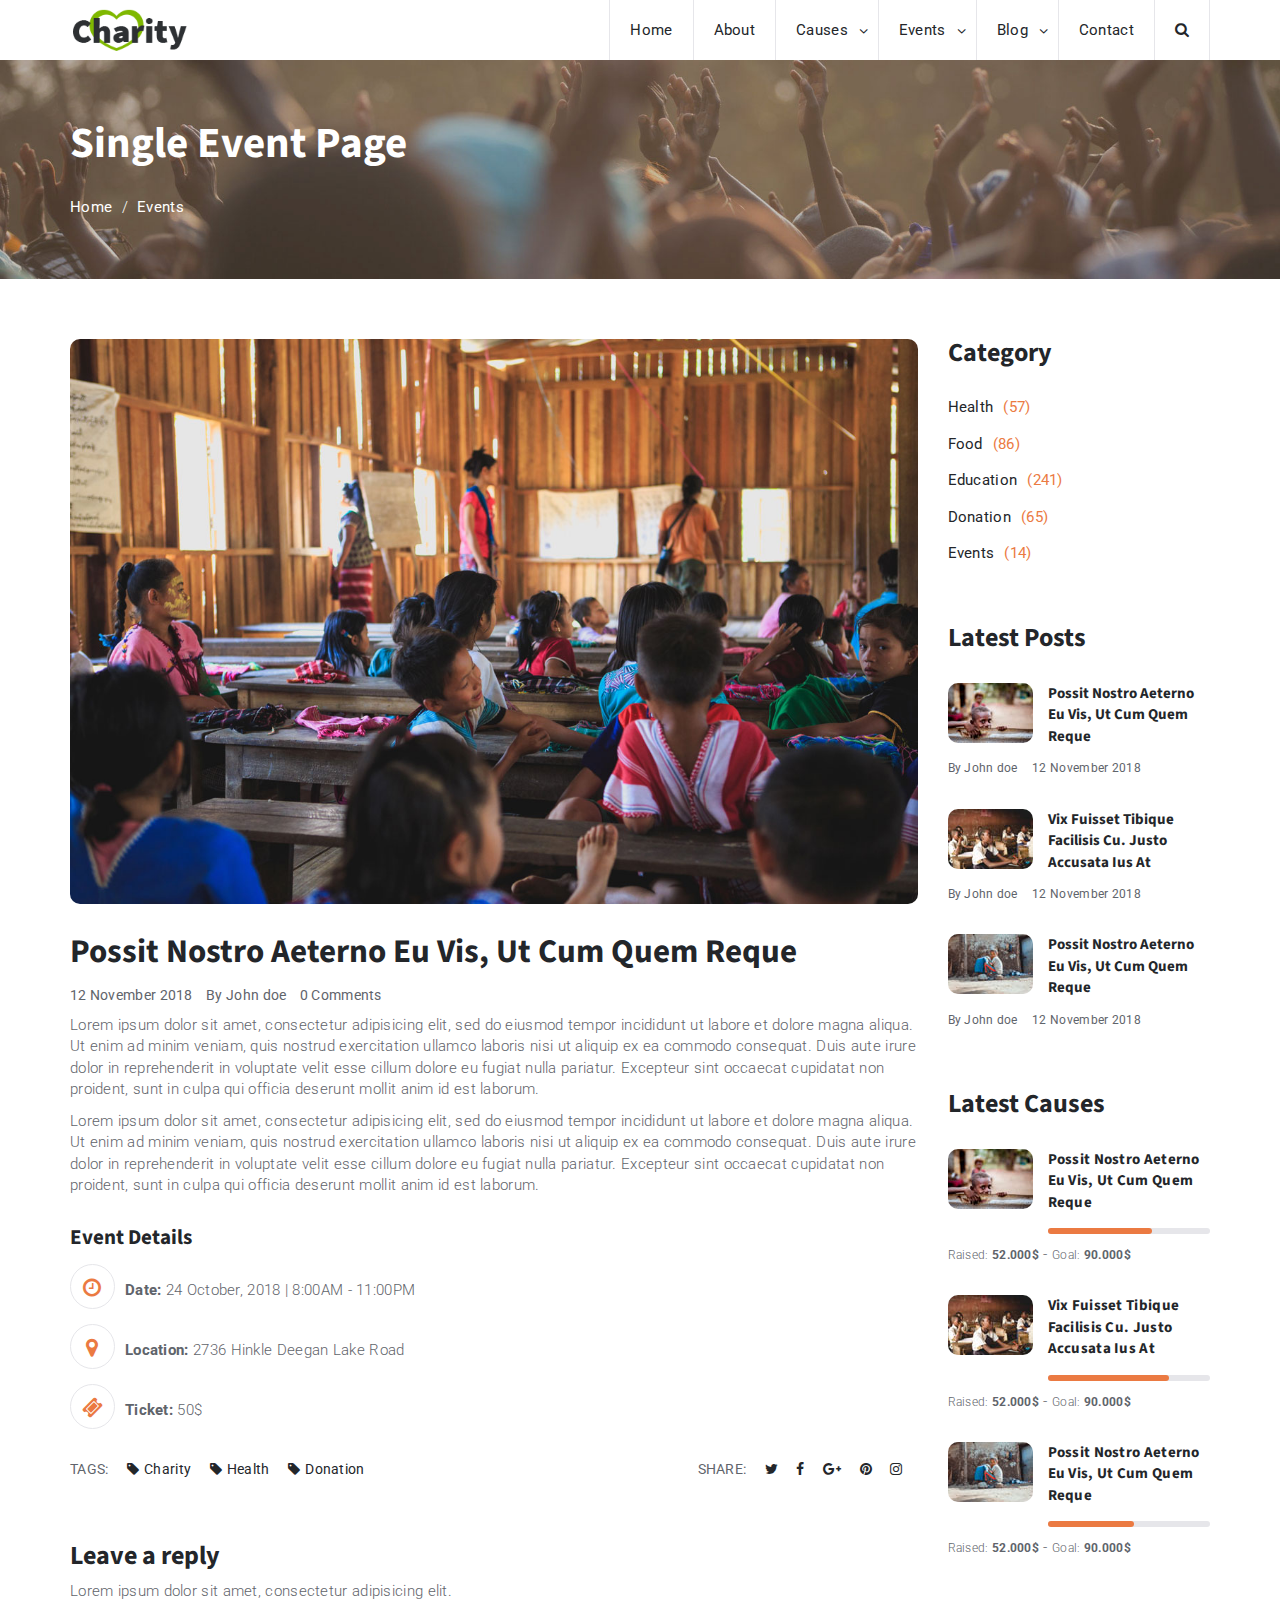
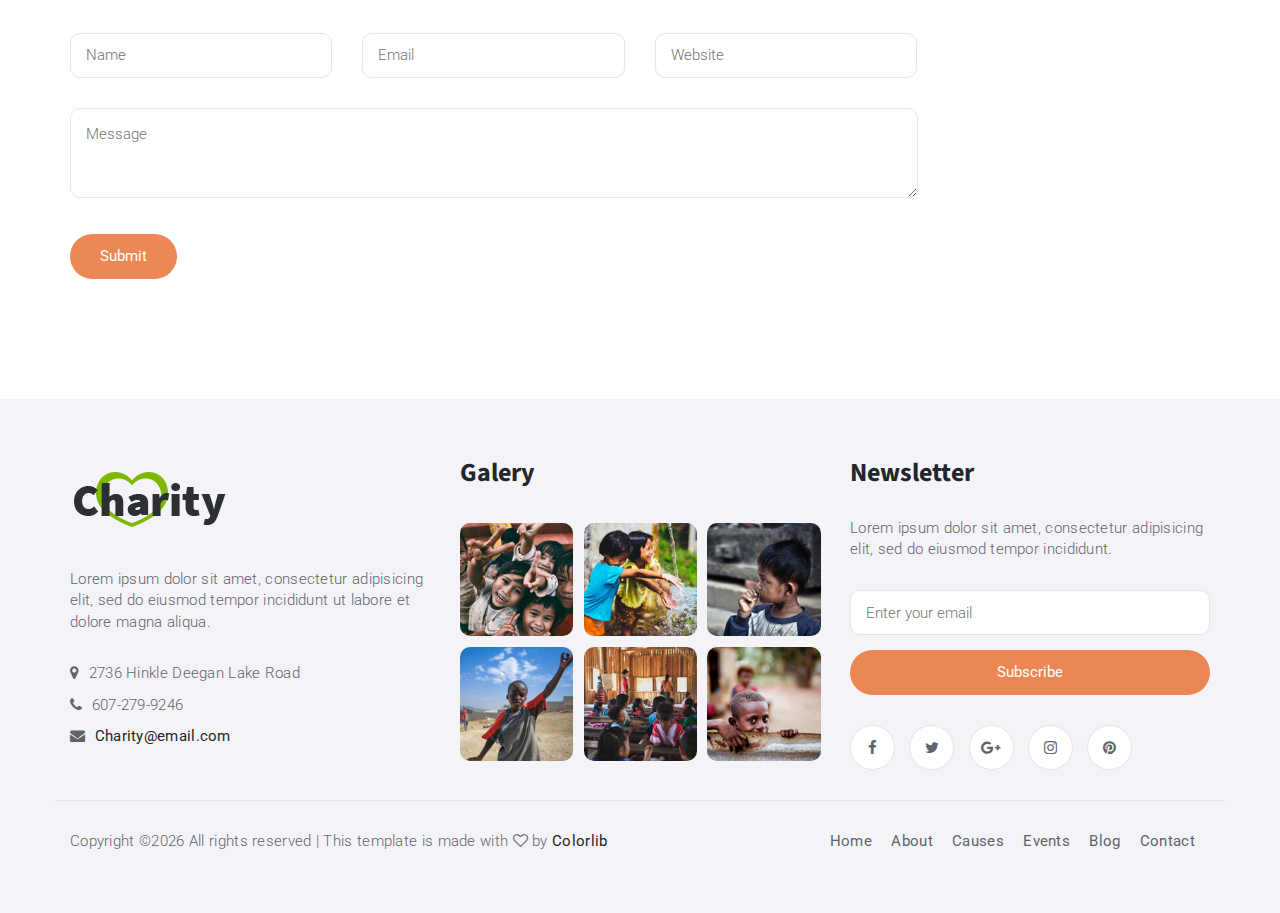
<file: public/single-event.html>
<!DOCTYPE html>
<html lang="en">
	<head>
		<meta charset="utf-8">
		<meta http-equiv="X-UA-Compatible" content="IE=edge">
		<meta name="viewport" content="width=device-width, initial-scale=1">
		 <!-- The above 3 meta tags *must* come first in the head; any other head content must come *after* these tags -->

		<title>Charity HTML Template</title>

		<!-- Google font -->
		<link href="https://fonts.googleapis.com/css?family=Roboto:300,400%7CSource+Sans+Pro:700" rel="stylesheet">

		<!-- Bootstrap -->
		<link type="text/css" rel="stylesheet" href="css/bootstrap.min.css"/>

		<!-- Owl Carousel -->
		<link type="text/css" rel="stylesheet" href="css/owl.carousel.css" />
		<link type="text/css" rel="stylesheet" href="css/owl.theme.default.css" />

		<!-- Font Awesome Icon -->
		<link rel="stylesheet" href="css/font-awesome.min.css">

		<!-- Custom stlylesheet -->
		<link type="text/css" rel="stylesheet" href="css/style.css"/>

		<!-- HTML5 shim and Respond.js for IE8 support of HTML5 elements and media queries -->
		<!-- WARNING: Respond.js doesn't work if you view the page via file:// -->
		<!--[if lt IE 9]>
		  <script src="https://oss.maxcdn.com/html5shiv/3.7.3/html5shiv.min.js"></script>
		  <script src="https://oss.maxcdn.com/respond/1.4.2/respond.min.js"></script>
		<![endif]-->

    </head>
	<body>
		<!-- HEADER -->
		<header>
			<!-- NAVGATION -->
			<nav id="main-navbar">
				<div class="container">
					<div class="navbar-header">
						<!-- Logo -->
						<div class="navbar-brand">
							<a class="logo" href="index.html"><img src="img/logo.png" alt="logo"></a>
						</div>
						<!-- Logo -->

						<!-- Mobile toggle -->
						<button class="navbar-toggle-btn">
							<i class="fa fa-bars"></i>
						</button>
						<!-- Mobile toggle -->

						<!-- Mobile Search toggle -->
						<button class="search-toggle-btn">
							<i class="fa fa-search"></i>
						</button>
						<!-- Mobile Search toggle -->
					</div>

					<!-- Search -->
					<div class="navbar-search">
						<button class="search-btn"><i class="fa fa-search"></i></button>
						<div class="search-form">
							<form>
								<input class="input" type="text" name="search" placeholder="Search">
							</form>
						</div>
					</div>
					<!-- Search -->

					<!-- Nav menu -->
					<ul class="navbar-menu nav navbar-nav navbar-right">
						<li><a href="index.html">Home</a></li>
						<li><a href="#">About</a></li>
						<li class="has-dropdown"><a href="#">Causes</a>
							<ul class="dropdown">
								<li><a href="single-cause.html">Single Cause</a></li>
							</ul>
						</li>
						<li class="has-dropdown"><a href="#">Events</a>
							<ul class="dropdown">
								<li><a href="single-event.html">Single event</a></li>
							</ul>
						</li>
						<li class="has-dropdown"><a href="#">Blog</a>
							<ul class="dropdown">
								<li><a href="blog.html">Blog Page</a></li>
								<li><a href="single-blog.html">Single Blog</a></li>
							</ul>
						</li>
						<li><a href="#">Contact</a></li>
					</ul>
					<!-- Nav menu -->
				</div>
			</nav>
			<!-- /NAVGATION -->

			<!-- Page Header -->
			<div id="page-header">
				<!-- section background -->
				<div class="section-bg" style="background-image: url(./img/background-2.jpg);"></div>
				<!-- /section background -->

				<!-- page header content -->
				<div class="container">
					<div class="row">
						<div class="col-md-12">
							<div class="header-content">
								<h1>Single Event Page</h1>
								<ul class="breadcrumb">
									<li><a href="index.html">Home</a></li>
									<li><a href="#">Events</a></li>
								</ul>
							</div>
						</div>
					</div>
				</div>
				<!-- /page header content -->
			</div>
			<!-- /Page Header -->
		</header>
		<!-- /HEADER -->

		<!-- SECTION -->
		<div class="section">
			<!-- container -->
			<div class="container">
				<!-- row -->
				<div class="row">
					<!-- MAIN -->
					<main id="main" class="col-md-9">
						<!-- article -->
						<div class="article event-details">
							<!-- article img -->
							<div class="article-img">
								<img src="./img/post-img.jpg" alt="">
							</div>
							<!-- article img -->

							<!-- article content -->
							<div class="article-content">
								<!-- article title -->
								<h2 class="article-title">Possit nostro aeterno eu vis, ut cum quem reque</h2>
								<!-- /article title -->

								<!-- article meta -->
								<ul class="article-meta">
									<li>12 November 2018</li>
									<li>By John doe</li>
									<li>0 Comments</li>
								</ul>
								<!-- /article meta -->

								<p>Lorem ipsum dolor sit amet, consectetur adipisicing elit, sed do eiusmod tempor incididunt ut labore et dolore magna aliqua. Ut enim ad minim veniam, quis nostrud exercitation ullamco laboris nisi ut aliquip ex ea commodo consequat. Duis aute irure dolor in reprehenderit in voluptate velit esse cillum dolore eu fugiat nulla pariatur. Excepteur sint occaecat cupidatat non proident, sunt in culpa qui officia deserunt mollit anim id est laborum.</p>
								<p>Lorem ipsum dolor sit amet, consectetur adipisicing elit, sed do eiusmod tempor incididunt ut labore et dolore magna aliqua. Ut enim ad minim veniam, quis nostrud exercitation ullamco laboris nisi ut aliquip ex ea commodo consequat. Duis aute irure dolor in reprehenderit in voluptate velit esse cillum dolore eu fugiat nulla pariatur. Excepteur sint occaecat cupidatat non proident, sunt in culpa qui officia deserunt mollit anim id est laborum.</p>
							</div>
							<!-- /article content -->

							<!-- event-meta -->
							<ul class="event-meta">
								<li><h4>Event Details</h4></li>
								<li><i class="fa fa-clock-o"></i><strong>Date:</strong> 24 October, 2018 | 8:00AM - 11:00PM</li>
								<li><i class="fa fa-map-marker"></i><strong>Location:</strong> 2736 Hinkle Deegan Lake Road</li>
								<li><i class="fa fa-ticket"></i><strong>Ticket:</strong> 50$</li>
							</ul>
							<!-- /event-meta -->

							<!-- article tags share -->
							<div class="article-tags-share">
								<!-- article tags -->
								<ul class="tags">
									<li>TAGS:</li>
									<li><a href="#">Charity</a></li>
									<li><a href="#">Health</a></li>
									<li><a href="#">Donation</a></li>
								</ul>
								<!-- /article tags -->

								<!-- article share -->
								<ul class="share">
									<li>SHARE:</li>
									<li><a href="#"><i class="fa fa-twitter"></i></a></li>
									<li><a href="#"><i class="fa fa-facebook"></i></a></li>
									<li><a href="#"><i class="fa fa-google-plus"></i></a></li>
									<li><a href="#"><i class="fa fa-pinterest"></i></a></li>
									<li><a href="#"><i class="fa fa-instagram"></i></a></li>
								</ul>
								<!-- /article share -->
							</div>
							<!-- /article tags share -->

							<!-- article reply form -->
							<div class="article-reply">
								<h3>Leave a reply</h3>
								<p>Lorem ipsum dolor sit amet, consectetur adipisicing elit.</p>
								<form>
									<div class="row">
										<div class="col-md-4">
											<div class="form-group">
												<input class="input" placeholder="Name" type="text">
											</div>
										</div>
										<div class="col-md-4">
											<div class="form-group">
												<input class="input" placeholder="Email" type="email">
											</div>
										</div>
										<div class="col-md-4">
											<div class="form-group">
												<input class="input" placeholder="Website" type="text">
											</div>
										</div>
										<div class="col-md-12">
											<div class="form-group">
												<textarea class="input" placeholder="Message"></textarea>
											</div>
											<button class="primary-button">Submit</button>
										</div>
									</div>
								</form>
							</div>
							<!-- /article reply form -->
						</div>
						<!-- /article -->
					</main>
					<!-- /MAIN -->

					<!-- ASIDE -->
					<aside id="aside" class="col-md-3">
						<!-- category widget -->
						<div class="widget">
							<h3 class="widget-title">Category</h3>
							<div class="widget-category">
								<ul>
									<li><a href="#">Health<span>(57)</span></a></li>
									<li><a href="#">Food<span>(86)</span></a></li>
									<li><a href="#">Education<span>(241)</span></a></li>
									<li><a href="#">Donation<span>(65)</span></a></li>
									<li><a href="#">Events<span>(14)</span></a></li>
								</ul>
							</div>
						</div>
						<!-- /category widget -->

						<!-- posts widget -->
						<div class="widget">
							<h3 class="widget-title">Latest Posts</h3>
							<!-- single post -->
							<div class="widget-post">
								<a href="#">
									<div class="widget-img">
										<img src="./img/widget-1.jpg" alt="">
									</div>
									<div class="widget-content">
										Possit nostro aeterno eu vis, ut cum quem reque
									</div>
								</a>
								<ul class="article-meta">
									<li>By John doe</li>
									<li>12 November 2018</li>
								</ul>
							</div>
							<!-- /single post -->

							<!-- single post -->
							<div class="widget-post">
								<a href="#">
									<div class="widget-img">
										<img src="./img/widget-2.jpg" alt="">
									</div>
									<div class="widget-content">
										Vix fuisset tibique facilisis cu. Justo accusata ius at
									</div>
								</a>
								<ul class="article-meta">
									<li>By John doe</li>
									<li>12 November 2018</li>
								</ul>
							</div>
							<!-- /single post -->

							<!-- single post -->
							<div class="widget-post">
								<a href="#">
									<div class="widget-img">
										<img src="./img/widget-3.jpg" alt="">
									</div>
									<div class="widget-content">
										Possit nostro aeterno eu vis, ut cum quem reque
									</div>
								</a>
								<ul class="article-meta">
									<li>By John doe</li>
									<li>12 November 2018</li>
								</ul>
							</div>
							<!-- /single post -->
						</div>
						<!-- /posts widget -->

						<!-- causes widget -->
						<div class="widget">
							<h3 class="widget-title">Latest Causes</h3>

							<!-- single causes -->
							<div class="widget-causes">
								<a href="#">
									<div class="widget-img">
										<img src="./img/widget-1.jpg" alt="">
									</div>
									<div class="widget-content">
										Possit nostro aeterno eu vis, ut cum quem reque
										<div class="causes-progress">
											<div class="causes-progress-bar">
												<div style="width: 64%;"></div>
											</div>
										</div>
									</div>
								</a>
								<div>
									<span class="causes-raised">Raised: <strong>52.000$</strong></span> -
									<span class="causes-goal">Goal: <strong>90.000$</strong></span>
								</div>
							</div>
							<!-- /single causes -->

							<!-- single causes -->
							<div class="widget-causes">
								<a href="#">
									<div class="widget-img">
										<img src="./img/widget-2.jpg" alt="">
									</div>
									<div class="widget-content">
										Vix fuisset tibique facilisis cu. Justo accusata ius at
										<div class="causes-progress">
											<div class="causes-progress-bar">
												<div style="width: 75%;"></div>
											</div>
										</div>
									</div>
								</a>
								<div>
									<span class="causes-raised">Raised: <strong>52.000$</strong></span> -
									<span class="causes-goal">Goal: <strong>90.000$</strong></span>
								</div>
							</div>
							<!-- /single causes -->

							<!-- single causes -->
							<div class="widget-causes">
								<a href="#">
									<div class="widget-img">
										<img src="./img/widget-3.jpg" alt="">
									</div>
									<div class="widget-content">
										Possit nostro aeterno eu vis, ut cum quem reque
										<div class="causes-progress">
											<div class="causes-progress-bar">
												<div style="width: 53%;"></div>
											</div>
										</div>
									</div>
								</a>
								<div>
									<span class="causes-raised">Raised: <strong>52.000$</strong></span> -
									<span class="causes-goal">Goal: <strong>90.000$</strong></span>
								</div>
							</div>
							<!-- /single causes -->
						</div>
						<!-- causes widget -->
					</aside>
					<!-- /ASIDE -->
				</div>
				<!-- /row -->
			</div>
			<!-- /container -->
		</div>
		<!-- /SECTION -->

		<!-- FOOTER -->
		<footer id="footer" class="section">
			<!-- container -->
			<div class="container">
				<!-- row -->
				<div class="row">
					<!-- footer contact -->
					<div class="col-md-4">
						<div class="footer">
							<div class="footer-logo">
								<a class="logo" href="#"><img src="./img/logo.png" alt=""></a>
							</div>
							<p>Lorem ipsum dolor sit amet, consectetur adipisicing elit, sed do eiusmod tempor incididunt ut labore et dolore magna aliqua.</p>
							<ul class="footer-contact">
								<li><i class="fa fa-map-marker"></i> 2736 Hinkle Deegan Lake Road</li>
								<li><i class="fa fa-phone"></i> 607-279-9246</li>
								<li><i class="fa fa-envelope"></i> <a href="#">Charity@email.com</a></li>
							</ul>
						</div>
					</div>
					<!-- /footer contact -->

					<!-- footer galery -->
					<div class="col-md-4">
						<div class="footer">
							<h3 class="footer-title">Galery</h3>
							<ul class="footer-galery">
								<li><a href="#"><img src="./img/galery-1.jpg" alt=""></a></li>
								<li><a href="#"><img src="./img/galery-2.jpg" alt=""></a></li>
								<li><a href="#"><img src="./img/galery-3.jpg" alt=""></a></li>
								<li><a href="#"><img src="./img/galery-4.jpg" alt=""></a></li>
								<li><a href="#"><img src="./img/galery-5.jpg" alt=""></a></li>
								<li><a href="#"><img src="./img/galery-6.jpg" alt=""></a></li>
							</ul>
						</div>
					</div>
					<!-- /footer galery -->

					<!-- footer newsletter -->
					<div class="col-md-4">
						<div class="footer">
							<h3 class="footer-title">Newsletter</h3>
							<p>Lorem ipsum dolor sit amet, consectetur adipisicing elit, sed do eiusmod tempor incididunt.</p>
							<form class="footer-newsletter">
								<input class="input" type="email" placeholder="Enter your email">
								<button class="primary-button">Subscribe</button>
							</form>
							<ul class="footer-social">
								<li><a href="#"><i class="fa fa-facebook"></i></a></li>
								<li><a href="#"><i class="fa fa-twitter"></i></a></li>
								<li><a href="#"><i class="fa fa-google-plus"></i></a></li>
								<li><a href="#"><i class="fa fa-instagram"></i></a></li>
								<li><a href="#"><i class="fa fa-pinterest"></i></a></li>
							</ul>
						</div>
					</div>
					<!-- /footer newsletter -->
				</div>
				<!-- /row -->

				<!-- footer copyright & nav -->
				<div id="footer-bottom" class="row">
					<div class="col-md-6 col-md-push-6">
						<ul class="footer-nav">
							<li><a href="#">Home</a></li>
							<li><a href="#">About</a></li>
							<li><a href="#">Causes</a></li>
							<li><a href="#">Events</a></li>
							<li><a href="#">Blog</a></li>
							<li><a href="#">Contact</a></li>
						</ul>
					</div>

					<div class="col-md-6 col-md-pull-6">
						<div class="footer-copyright">
							<span><!-- Link back to Colorlib can't be removed. Template is licensed under CC BY 3.0. -->
Copyright &copy;<script>document.write(new Date().getFullYear());</script> All rights reserved | This template is made with <i class="fa fa-heart-o" aria-hidden="true"></i> by <a href="https://colorlib.com" target="_blank">Colorlib</a>
<!-- Link back to Colorlib can't be removed. Template is licensed under CC BY 3.0. --></span>
						</div>
					</div>
				</div>
				<!-- /footer copyright & nav -->
			</div>
			<!-- /container -->
		</footer>
		<!-- /FOOTER -->

		<!-- jQuery Plugins -->
		<script src="js/jquery.min.js"></script>
		<script src="js/bootstrap.min.js"></script>
		<script src="js/owl.carousel.min.js"></script>
		<script src="js/jquery.stellar.min.js"></script>
		<script src="js/main.js"></script>

	</body>
</html>
</file>
<file: public/css/style.css>
/*
Template Name: Charity HTML Template
Author: yaminncco

Colors:
	Body 		  : #5f646b
	Headers 	: #23262a
	Primary 	: #EB7A42
	Grey 		  : #f4f4f8, #e6e6ea

Fonts: Roboto, Source Sans Pro

Table OF Contents
------------------------------------
GENERAL
LOGO
NAVGATION
HEADER
ABOUT
NUMBERS
CALL TO ACTION
TESTIMONIAL
CAUSES
EVENTS
BLOG
ASIDE
FOOTER
RESPONSIVE
OWL THEME
------------------------------------*/

/*=========================================================
	GENERAL
===========================================================*/

/*----------------------------*\
	typography
\*----------------------------*/

body {
  font-family: 'Roboto', sans-serif;
  font-size: 15px;
  font-weight: 300;
  letter-spacing: 0.3px;
  color: #5f646b;
}

h1, h2, h3, h4, h5, h6 {
  font-family: 'Source Sans Pro', sans-serif;
  margin-top: 0px;
  color: #23262a;
  font-weight: 700;
  letter-spacing: 0px;
}

h1 {
  font-size: 43px;
}

h2 {
  font-size: 33px;
}

h3 {
  font-size: 26px;
}

h4 {
  font-size: 21px;
}

a {
  color: #23262a;
  font-weight: 400;
  -webkit-transition: 0.3s color;
  transition: 0.3s color;
}

a:hover, a:focus {
  text-decoration: none;
  outline: none;
  color: #EB7A42;
}

ul, ol {
  margin: 0;
  padding: 0;
  list-style: none
}

blockquote {
  position: relative;
  padding: 30px 30px;
  margin: 0px;
  font-size: 15px;
  border-radius: 10px;
  background: #f4f4f8;
  border-left: 0px;
  margin: 30px 0px;
}

blockquote:after {
  content: "\f10e";
  font-family: fontAwesome;
  position: absolute;
  right: -10px;
  bottom: -10px;
  text-align: center;
  font-size: 43px;
  color: #EB7A42;
  width: 45px;
  height: 45px;
  line-height: 45px;
  z-index: 22;
}

/*----------------------------*\
	button
\*----------------------------*/

.primary-button {
  position: relative;
  display: inline-block;
  padding: 0px 30px;
  background: #EB7A42;
  color: #FFF;
  font-weight: 400;
  height: 45px;
  line-height: 45px;
  border: none;
  border-radius: 25px;
  overflow: hidden;
  opacity: 0.9;
  -webkit-transition: 0.6s all;
  transition: 0.6s all;
}

.primary-button:after {
  content: "";
  position: absolute;
  top: 0;
  left: -50%;
  width: 120%;
  height: 100%;
  background: rgba(255, 255, 255, 0.5);
  -webkit-transform: scale3d(6, 2, 1) rotate(135deg) translate(0, -150%);
  transform: scale3d(6, 2, 1) rotate(135deg) translate(0, -150%);
  -webkit-transition: 0.6s all;
  transition: 0.6s all;
}

.primary-button:hover:after, .primary-button:focus:after {
  -webkit-transform: scale3d(6, 2, 1) rotate(135deg) translate(0, 100%);
  transform: scale3d(6, 2, 1) rotate(135deg) translate(0, 100%);
}

.primary-button:hover, .primary-button:focus {
  color: #FFF;
  opacity: 1;
}

/*----------------------------*\
	input
\*----------------------------*/

.input {
  width: 100%;
  background-color: #FFF;
  border: 1px solid #e6e6ea;
  height: 45px;
  padding: 0px 15px;
  border-radius: 10px;
  -webkit-transition: 0.3s border-color;
  transition: 0.3s border-color;
}

textarea.input {
  height: 90px;
  padding: 15px;
}

.input:focus {
  border-color: #EB7A42;
}

/*----------------------------*\
	section
\*----------------------------*/

.section {
  position: relative;
  padding: 60px 0px;
}

.section-bg {
  position: absolute;
  left: 0;
  right: 0;
  top: 0;
  bottom: 0;
  background-size: cover;
  background-position: center;
  z-index: -1;
}

.section-title {
  margin-bottom: 60px;
}

.section-title .title {
  font-size: 43px;
  text-transform: capitalize;
  margin-bottom: 30px;
}

.section-title .sub-title {
  color: #23262a;
  font-size: 21px;
  line-height: 26px;
}

/*=========================================================
	LOGO
===========================================================*/

.navbar-brand {
  height: 60px;
  padding: 0;
}

.navbar-brand .logo {
  display: inline-block;
}

.navbar-brand .logo>img {
  max-height: 60px;
}

/*=========================================================
	NAVGATION
===========================================================*/

#main-navbar {
  position: absolute;
  left: 0;
  right: 0;
  top: 0;
  background-color: #FFF;
  z-index: 910;
}

/*----------------------------*\
	menu
\*----------------------------*/

.navbar-menu li a {
  padding: 20px;
  border-right: 1px solid #e6e6ea;
}

.navbar-menu>li:first-child a {
  border-left: 1px solid #e6e6ea;
}

.navbar-menu li a:hover, .navbar-menu li a:focus {
  background-color: transparent;
  color: #EB7A42;
}

/*----------------------------*\
	Dropdown
\*----------------------------*/

.navbar-menu li.has-dropdown {
  position: relative;
}

.navbar-menu li.has-dropdown>a {
  padding: 20px 30px 20px 20px;
}

.navbar-menu li.has-dropdown:after {
  font-family: 'FontAwesome';
  content: "\f107";
  position: absolute;
  right: 10px;
  top: 21px;
  width: 10px;
  font-size: 14px;
  color: #23262a;
}

.navbar-menu .dropdown {
  position: absolute;
  width: 250px;
  background: #f4f4f8;
  z-index: 91;
  opacity: 0;
  visibility: hidden;
  -webkit-transform: translateY(15px);
  -ms-transform: translateY(15px);
  transform: translateY(15px);
  -webkit-transition: 0.3s all;
  transition: 0.3s all;
}

.navbar-menu .dropdown li a {
  display: block;
  padding: 15px 15px;
}

.navbar-menu .dropdown li a {
  border-top: 1px solid #e6e6ea;
}

.navbar-menu li.has-dropdown:hover>.dropdown {
  opacity: 1;
  visibility: visible;
  -webkit-transform: translateY(0px);
  -ms-transform: translateY(0px);
  transform: translateY(0px);
}

/*----------------------------*\
	search
\*----------------------------*/

.navbar-search {
  position: relative;
  float: right;
  margin-left: 15px;
  border-right: 1px solid #e6e6ea;
}

.navbar-search .search-btn {
  border: none;
  background: transparent;
  line-height: 20px;
  padding: 20px;
  color: #23262a;
}

.navbar-search .search-form {
  position: absolute;
  width: 250px;
  right: 0px;
  padding: 20px;
  z-index: 91;
  background: #f4f4f8;
  border-top: 1px solid #e6e6ea;
  opacity: 0;
  visibility: hidden;
  -webkit-transform: translateY(15px);
  -ms-transform: translateY(15px);
  transform: translateY(15px);
  -webkit-transition: 0.3s all;
  transition: 0.3s all;
}

.navbar-search:hover .search-form {
  opacity: 1;
  visibility: visible;
  -webkit-transform: translateY(0px);
  -ms-transform: translateY(0px);
  transform: translateY(0px);
}

.search-toggle-btn, .navbar-toggle-btn {
  float: right;
  width: 60px;
  line-height: 60px;
  color: #23262a;
  background: transparent;
  border-left: 1px solid #e6e6ea;
  border-right: 0px;
  border-top: 0px;
  border-bottom: 0px;
}

.search-toggle-btn, .navbar-toggle-btn {
  display: none;
}

/*----------------------------*\
	Responsive Nav
\*----------------------------*/

@media only screen and (max-width: 767px) {
  .navbar-brand {
    padding-left: 20px;
  }
  .navbar-menu {
    margin: 0px -15px;
    border-top: 1px solid #e6e6ea;
    max-height: 0;
    overflow-y: scroll;
    -webkit-transition: 0.3s max-height;
    transition: 0.3s max-height;
  }
  .navbar-menu li {
    border-top: 1px solid #e6e6ea;
  }
  .navbar-menu.navbar-menu-active {
    max-height: 500px;
  }
  .search-toggle-btn, .navbar-toggle-btn {
    display: block;
  }
  .navbar-search {
    float: none;
    margin: 0px -15px;
  }
  .navbar-search .search-btn {
    display: none;
  }
  .navbar-search .search-form {
    display: none;
    position: static;
    width: auto;
    opacity: 1;
    visibility: visible;
    -webkit-transform: translateY(0px);
    -ms-transform: translateY(0px);
    transform: translateY(0px);
  }
  .navbar-search.navbar-search-active .search-form {
    display: block;
  }
  /* Dropdown */
  .navbar-menu .dropdown {
    display: none;
    margin-left: 30px;
    border-left: 1px solid #e6e6ea;
    position: static;
    width: auto;
    opacity: 1;
    visibility: visible;
    -webkit-transform: translateY(0px);
    -ms-transform: translateY(0px);
    transform: translateY(0px);
  }
  .navbar-menu li.has-dropdown.dropdown-active>.dropdown {
    display: block;
  }
  .navbar-menu li.has-dropdown:after {
    right: 15px;
    z-index: -1;
  }
  .navbar-menu .dropdown li a {
    display: block;
    padding: 10px 10px;
  }
}

/*=========================================================
	HEADER
===========================================================*/

#home {
  position: relative;
  height: 100vh;
}

#home #home-owl {
  position: absolute;
  top: 0;
  left: 0;
  right: 0;
  bottom: 0;
}

#home-owl .home-item {
  height: 100vh;
}

#home-owl .home {
  position: absolute;
  left: 0px;
  right: 0px;
  top: 50%;
  -webkit-transform: translateY(-50%);
  -ms-transform: translateY(-50%);
  transform: translateY(-50%);
}

#home-owl.owl-theme .owl-dots {
  position: absolute;
  bottom: 15px;
  left: 0;
  right: 0;
}

#home-owl.owl-theme .owl-nav [class*='owl-'] {
  position: absolute;
  top: 50%;
  -webkit-transform: translateY(-50%);
  -ms-transform: translateY(-50%);
  transform: translateY(-50%);
}

#home-owl.owl-theme .owl-prev {
  left: 15px;
}

#home-owl.owl-theme .owl-next {
  right: 15px;
}

.home-content h1 {
  font-size: 55px;
  color: #FFF;
  margin-bottom: 30px;
}

.home-content p.lead {
  color: #FFF;
  margin-bottom: 30px;
}

#page-header {
  position: relative;
  margin-top: 60px;
  padding: 60px 0px;
}

.header-content h1 {
  color: #FFF;
  text-transform: capitalize;
  margin-bottom: 30px;
}

.header-content .breadcrumb {
  background-color: transparent;
  padding: 0;
  margin: 0px;
}

.header-content .breadcrumb>li a {
  color: #FFF;
}

.header-content .breadcrumb>li a:hover, .header-content .breadcrumb>li a:hover {
  color: #EB7A42;
}

.header-content .breadcrumb>li+li::before {
  color: #FFF;
}

.header-content .breadcrumb>.active {
  color: #EB7A42;
}

/*=========================================================
	ABOUT
===========================================================*/

#about.section {
  padding-bottom: 0px;
}

#about:after {
  content: "";
  position: absolute;
  left: 0;
  right: 0;
  top: 0;
  bottom: 10px;
  background-color: #f4f4f8;
  z-index: -1;
}

#about .section-title {
  margin-bottom: 30px;
  margin-top: 30px;
}

.about-content .primary-button {
  margin-top: 15px;
}

.about-video {
  position: relative;
  display: block;
  border-radius: 10px;
  overflow: hidden;
}

.about-video>img {
  width: 100%;
}

.about-video .play-icon {
  position: absolute;
  top: 50%;
  left: 50%;
  -webkit-transform: translate(-50%, -50%);
  -ms-transform: translate(-50%, -50%);
  transform: translate(-50%, -50%);
  width: 90px;
  height: 90px;
  line-height: 90px;
  text-align: center;
  background: #fff;
  border-radius: 50%;
  font-size: 26px;
}

/*=========================================================
	NUMBERS
===========================================================*/

.number {
  text-align: center;
  padding: 30px;
  margin-bottom: 30px;
  border-radius: 10px;
  border: 1px solid #e6e6ea;
  -webkit-transition: 0.3s border-color;
  transition: 0.3s border-color;
}

.number i {
  font-size: 43px;
  color: #EB7A42;
  margin-bottom: 15px;
}

.number h3 {
  font-size: 33px;
}

.number span {
  color: #EB7A42;
  font-weight: 700;
}

.number:hover {
  border-color: #EB7A42;
}

/*=========================================================
	CALL TO ACTION
===========================================================*/

#cta.section {
  padding: 90px 0px;
}

.cta-content h1 {
  color: #FFF;
  font-size: 55px;
}

.cta-content p.lead {
  color: #FFF;
}

/*=========================================================
	TESTIMONIAL
===========================================================*/

#testimonial.section {
  padding: 90px 0px;
}

.testimonial {
  padding: 15px;
}

.testimonial .testimonial-meta {
  position: relative;
  padding-left: 90px;
  height: 70px;
  margin-bottom: 15px;
  padding-top: 10px;
}

.testimonial .testimonial-img {
  position: absolute;
  left: 0;
  top: 0;
  width: 70px;
  border-radius: 50%;
  overflow: hidden;
}

.testimonial .testimonial-img img {
  width: 100%;
}

.testimonial .testimonial-meta h3 {
  margin-bottom: 5px;
  color: #fff;
}

.testimonial .testimonial-meta span {
  font-size: 12px;
  color: #EB7A42;
  text-transform: uppercase;
  font-weight: 700;
}

.testimonial .testimonial-quote blockquote {
  background: #FFF;
  margin: 0px 0px;
}

#testimonial-owl.owl-theme .owl-dots {
  margin-top: 30px;
}

/*=========================================================
	CAUSES
===========================================================*/

.causes {
  margin-bottom: 60px;
}

.causes .causes-img {
  position: relative;
  border-radius: 10px;
  overflow: hidden;
}

.causes .causes-img a:after {
  content: "";
  position: absolute;
  left: 0;
  right: 0;
  top: 0;
  bottom: 0;
  background-color: #EB7A42;
  opacity: 0;
  -webkit-transition: 0.3s opacity;
  transition: 0.3s opacity;
}

.causes .causes-img a:hover:after {
  opacity: 0.6;
}

.causes .causes-img img {
  width: 100%;
}

.causes .causes-progress {
  margin-top: 45px;
}

.causes-progress .causes-progress-bar {
  position: relative;
  height: 6px;
  background-color: #e6e6ea;
  border-radius: 10px;
  margin-bottom: 10px;
}

.causes-progress .causes-progress-bar>div {
  position: absolute;
  left: 0;
  top: 0;
  background-color: #EB7A42;
  bottom: 0;
  border-radius: 10px;
}

.causes-progress .causes-progress-bar>div span {
  position: absolute;
  right: 5px;
  top: -3px;
  -webkit-transform: translate(50%, -100%);
  -ms-transform: translate(50%, -100%);
  transform: translate(50%, -100%);
  padding: 2px 10px;
  background: #EB7A42;
  color: #FFF;
  font-weight: 400;
  border-radius: 10px;
  font-size: 12px;
}

.causes-progress .causes-progress-bar>div span:after {
  content: "";
  position: absolute;
  background-color: #EB7A42;
  height: 3px;
  bottom: 0;
  -webkit-transform: translate(-50%, 100%);
  -ms-transform: translate(-50%, 100%);
  transform: translate(-50%, 100%);
  width: 3px;
  left: 50%;
}

.causes-progress .causes-goal {
  float: right;
}

.causes .causes-content {
  margin-top: 15px;
}

.causes .causes-content h3 {
  text-transform: capitalize;
}

.causes .causes-content h3>a {
  font-weight: 700;
}

.causes .causes-content .causes-donate {
  margin-top: 15px;
}

.causes-details .causes-progress {
  width: 75%;
  float: left;
  margin-top: 45px;
}

.causes-details .causes-donate {
  float: right;
  margin-top: 30px;
}

/*=========================================================
	EVENTS
===========================================================*/

.event {
  margin-bottom: 60px;
}

.event:after {
  content: "";
  display: block;
  clear: both;
}

.event .event-img {
  position: relative;
  float: left;
  width: 40%;
  border-radius: 10px;
  overflow: hidden;
}

.event .event-img a:after {
  content: "";
  position: absolute;
  left: 0;
  right: 0;
  top: 0;
  bottom: 0;
  background-color: #EB7A42;
  opacity: 0;
  -webkit-transition: 0.3s opacity;
  transition: 0.3s opacity;
}

.event .event-img a:hover:after {
  opacity: 0.6;
}

.event .event-img img {
  width: 100%;
}

.event .event-content {
  padding-left: calc(40% + 30px);
}

.event .event-content h3>a {
  font-weight: 700;
}

.event .event-meta li {
  margin-bottom: 10px;
}

.event .event-meta li>i {
  margin-right: 5px;
  width: 25px;
  height: 25px;
  line-height: 25px;
  border-radius: 50%;
  color: #EB7A42;
  border: 1px solid #e6e6ea;
  text-align: center;
  font-size: 15px;
}

.event-details .event-meta {
  margin-top: 30px;
}

.event-details .event-meta li {
  margin-bottom: 15px;
}

.event-details .event-meta li>i {
  margin-right: 10px;
  width: 45px;
  height: 45px;
  line-height: 45px;
  border-radius: 50%;
  color: #EB7A42;
  border: 1px solid #e6e6ea;
  text-align: center;
  font-size: 21px;
}

/*=========================================================
	BLOG
===========================================================*/

.article {
  margin-bottom: 60px;
}

.article .article-img {
  overflow: hidden;
  border-radius: 10px;
}

.article .article-img a {
  position: relative;
  display: block;
}

.article .article-img a:after {
  content: "";
  position: absolute;
  left: 0;
  right: 0;
  top: 0;
  bottom: 0;
  background-color: #EB7A42;
  opacity: 0;
  -webkit-transition: 0.3s opacity;
  transition: 0.3s opacity;
}

.article .article-img a:hover:after {
  opacity: 0.6;
}

.article .article-img img {
  width: 100%;
}

.article .article-content {
  margin-top: 30px;
}

.article .article-content .article-title {
  text-transform: capitalize;
}

.article .article-content .article-title>a {
  font-weight: 700;
}

.article .article-content .article-meta {
  margin: 15px 0px 10px;
  font-size: 14px;
  font-weight: 400;
}

.article .article-content .article-meta li {
  display: inline-block;
  margin-right: 10px;
}

/*----------------------------*\
	tags & share
\*----------------------------*/

.article-tags-share {
  margin-top: 30px;
}

.article-tags-share:after {
  content: "";
  display: block;
  clear: both;
}

.article-tags-share .tags {
  width: 60%;
  float: left;
  font-size: 14px;
  font-weight: 400;
  display: inline-block;
}

.article-tags-share .tags li {
  display: inline-block;
  margin-right: 15px;
  margin-bottom: 3px;
}

.article-tags-share .tags li a:before {
  content: "\f02b";
  display: inline-block;
  font-family: FontAwesome;
  margin-right: 5px;
}

.article-tags-share .share {
  float: right;
  display: inline-block;
  font-size: 14px;
  font-weight: 400;
}

.article-tags-share .share li {
  display: inline-block;
  margin-right: 15px;
}

/*----------------------------*\
	comments
\*----------------------------*/

.article-comments {
  margin-top: 60px;
}

.article-comments .media {
  padding: 30px;
  border: 1px solid #e6e6ea;
  margin-top: 30px;
  border-radius: 10px;
}

.article-comments .media .media-left {
  padding-right: 30px;
}

.article-comments .media .media-left .media-object {
  border-radius: 50%;
}

.article-comments .media .media-body .media-heading {
  margin-bottom: 15px;
}

.article-comments .media .media-body .media-heading h4 {
  display: inline-block;
  text-transform: capitalize;
}

.article-comments .media .media-body .media-heading .time {
  font-size: 12px;
  margin-left: 15px;
  font-weight: 400;
}

.article-comments .media .media-body .media-heading .reply {
  float: right;
  font-size: 14px;
  text-transform: uppercase;
  font-weight: 400;
}

.article-comments .media .media-body .media-heading .reply:after {
  content: "\f112";
  font-family: FontAwesome;
  margin-left: 5px;
}

/*----------------------------*\
	reply form
\*----------------------------*/

.article-reply {
  margin-top: 60px;
}

.article-reply form {
  margin-top: 30px;
}

.article-reply form .form-group {
  margin-bottom: 30px;
}

/*----------------------------*\
	pagination
\*----------------------------*/

.article-pagination {
  margin-bottom: 60px;
}

.article-pagination li {
  display: inline-block;
  margin-right: 10px;
}

.article-pagination li a {
  display: block;
  width: 45px;
  height: 45px;
  line-height: 45px;
  border-radius: 50%;
  color: #5f646b;
  text-align: center;
  background-color: #FFF;
  border: 1px solid #e6e6ea;
  -webkit-transition: 0.3s border-color;
  transition: 0.3s border-color;
}

.article-pagination li a:hover {
  border-color: #EB7A42;
}

.article-pagination li.active {
  display: inline-block;
  width: 45px;
  height: 45px;
  line-height: 45px;
  border-radius: 50%;
  color: #5f646b;
  text-align: center;
  background-color: #FFF;
  border: 1px solid #EB7A42;
}

.article-pagination li.active:hover {
  cursor: default;
}

/*=========================================================
	ASIDE
===========================================================*/

.widget+.widget {
  margin-top: 60px;
}

.widget .widget-title {
  margin-bottom: 30px;
  text-transform: capitalize;
}

/*----------------------------*\
	category
\*----------------------------*/

.widget-category ul li+li {
  margin-top: 15px;
}

.widget-category ul li a span {
  color: #EB7A42;
  margin-left: 10px;
}

/*----------------------------*\
	posts
\*----------------------------*/

.widget-post+.widget-post {
  margin-top: 30px;
}

.widget-post>a {
  display: block;
  font-family: 'Source Sans Pro', sans-serif;
  margin-bottom: 10px;
  font-weight: 700;
  text-transform: capitalize;
  letter-spacing: 0px;
}

.widget-post>a .widget-img {
  position: relative;
  float: left;
  width: 85px;
  border-radius: 10px;
  overflow: hidden;
}

.widget-post>a .widget-img>img {
  width: 100%;
}

.widget-post>a .widget-img:after {
  content: "";
  position: absolute;
  left: 0;
  right: 0;
  top: 0;
  bottom: 0;
  background-color: #EB7A42;
  opacity: 0;
  -webkit-transition: 0.3s opacity;
  transition: 0.3s opacity;
}

.widget-post>a:hover .widget-img:after {
  opacity: 0.6;
}

.widget-post>a .widget-content {
  padding-left: 100px;
  min-height: 60px;
}

.widget-post .article-meta li {
  display: inline-block;
  font-size: 12px;
  margin-right: 10px;
  font-weight: 400;
}

/*----------------------------*\
	causes
\*----------------------------*/

.widget-causes+.widget-causes {
  margin-top: 30px;
}

.widget-causes>a {
  display: block;
  font-family: 'Source Sans Pro', sans-serif;
  margin-bottom: 10px;
  font-weight: 700;
  text-transform: capitalize;
}

.widget-causes>a .widget-img {
  position: relative;
  float: left;
  width: 85px;
  border-radius: 10px;
  overflow: hidden;
}

.widget-causes>a .widget-img>img {
  width: 100%;
}

.widget-causes>a .widget-img:after {
  content: "";
  position: absolute;
  left: 0;
  right: 0;
  top: 0;
  bottom: 0;
  background-color: #EB7A42;
  opacity: 0;
  -webkit-transition: 0.3s opacity;
  transition: 0.3s opacity;
}

.widget-causes>a:hover .widget-img:after {
  opacity: 0.6;
}

.widget-causes>a .widget-content {
  padding-left: 100px;
  min-height: 60px;
}

.widget-causes .causes-progress {
  margin-top: 15px;
}

.widget-causes .causes-raised, .widget-causes .causes-goal {
  font-size: 12px;
}

/*=========================================================
	FOOTER
===========================================================*/

#footer {
  background-color: #f4f4f8;
}

.footer {
  margin-bottom: 30px;
}

.footer .footer-title {
  margin-bottom: 30px;
  text-transform: capitalize;
}

/*----------------------------*\
	logo
\*----------------------------*/

.footer-logo {
  margin-bottom: 30px;
}

.footer-logo .logo {
  display: inline-block;
}

.footer-logo .logo img {
  max-height: 80px;
}

/*----------------------------*\
	contact
\*----------------------------*/

.footer-contact {
  margin-top: 30px;
}

.footer-contact li {
  margin-bottom: 10px;
}

.footer-contact li i {
  margin-right: 5px;
}

/*----------------------------*\
	galery
\*----------------------------*/

.footer-galery {
  margin: 0px -5px;
}

.footer-galery li {
  display: inline-block;
  width: 33.33%;
  margin-right: -4px;
  padding: 5px;
}

.footer-galery li a {
  position: relative;
  display: block;
  border-radius: 10px;
  overflow: hidden;
}

.footer-galery li a:after {
  content: "";
  position: absolute;
  left: 0;
  right: 0;
  top: 0;
  bottom: 0;
  background-color: #EB7A42;
  opacity: 0;
  -webkit-transition: 0.3s opacity;
  transition: 0.3s opacity;
}

.footer-galery li a:hover:after {
  opacity: 0.6;
}

.footer-galery li a>img {
  width: 100%;
}

/*----------------------------*\
	newsletter
\*----------------------------*/

.footer-newsletter {
  margin: 30px 0px;
}

.footer-newsletter .primary-button {
  margin-top: 15px;
  display: block;
  width: 100%;
}

/*----------------------------*\
	social
\*----------------------------*/

.footer-social li {
  display: inline-block;
  margin-right: 10px;
}

.footer-social li a {
  display: block;
  width: 45px;
  height: 45px;
  line-height: 45px;
  border-radius: 50%;
  color: #5f646b;
  text-align: center;
  background-color: #FFF;
  border: 1px solid #e6e6ea;
  -webkit-transition: 0.3s border-color;
  transition: 0.3s border-color;
}

.footer-social li a:hover, .footer-social li a:focus {
  border-color: #EB7A42;
}

/*----------------------------*\
	copyright & footer nav
\*----------------------------*/

#footer-bottom {
  border-top: 1px solid #e6e6ea;
  padding-top: 30px;
}

#footer-bottom .footer-nav {
  text-align: right;
}

#footer-bottom .footer-nav li {
  display: inline-block;
  margin-right: 15px;
}

#footer-bottom .footer-nav li a {
  color: #5f646b;
}

#footer-bottom .footer-nav li a:hover, #footer-bottom .footer-nav li a:focus {
  color: #EB7A42;
}

/*=========================================================
	RESPONSIVE
===========================================================*/

@media only screen and (max-width: 1201px) {}

@media only screen and (max-width: 991px) {
  .section-title .title {
    font-size: 33px;
  }
  .home-content h1 {
    font-size: 43px;
  }
  .about-video {
    margin-top: 30px;
  }
  .cta-content h1 {
    font-size: 43px;
  }
  #footer-bottom .footer-nav {
    text-align: left;
  }
  .footer-copyright {
    margin-top: 30px;
  }
}

@media only screen and (max-width: 767px) {
  .causes-details .causes-progress {
    width: 100%;
    float: none;
  }
  .causes-details .causes-donate {
    float: none;
  }
  .article-tags-share .tags, .article-tags-share .share {
    display: block;
    float: none;
    width: 100%;
  }
  .article-tags-share .share {
    margin-top: 15px;
  }
}

@media only screen and (max-width: 480px) {
  .event .event-img {
    float: none;
    margin-bottom: 15px;
  }
  .event .event-content {
    padding-left: 0px;
  }
  .article-comments .media {
    padding: 10px;
  }
}

/*=========================================================
	OWL THEME
===========================================================*/

/*----------------------------*\
	owl nav
\*----------------------------*/

.owl-theme .owl-nav [class*='owl-'] {
  color: #FFF;
  background: transparent;
  padding: 0px;
  width: 90px;
  height: 90px;
  line-height: 90px;
  font-size: 26px;
  margin: 0;
  border-radius: 50%;
  -webkit-transition: 0.3s all;
  transition: 0.3s all;
}

.owl-theme .owl-nav [class*='owl-']:hover {
  background: #EB7A42;
}

/*----------------------------*\
	owl dots
\*----------------------------*/

.owl-theme .owl-dots .owl-dot span {
  border: 1px solid #FFF;
  background: transparent;
  -webkit-transition: 0.2s all;
  transition: 0.2s all;
}

.owl-theme .owl-dots .owl-dot:hover span {
  border-color: #EB7A42;
  background: #EB7A42;
}

.owl-theme .owl-dots .owl-dot.active span {
  width: 20px;
  border-color: #EB7A42;
  background: #EB7A42;
}
</file>
